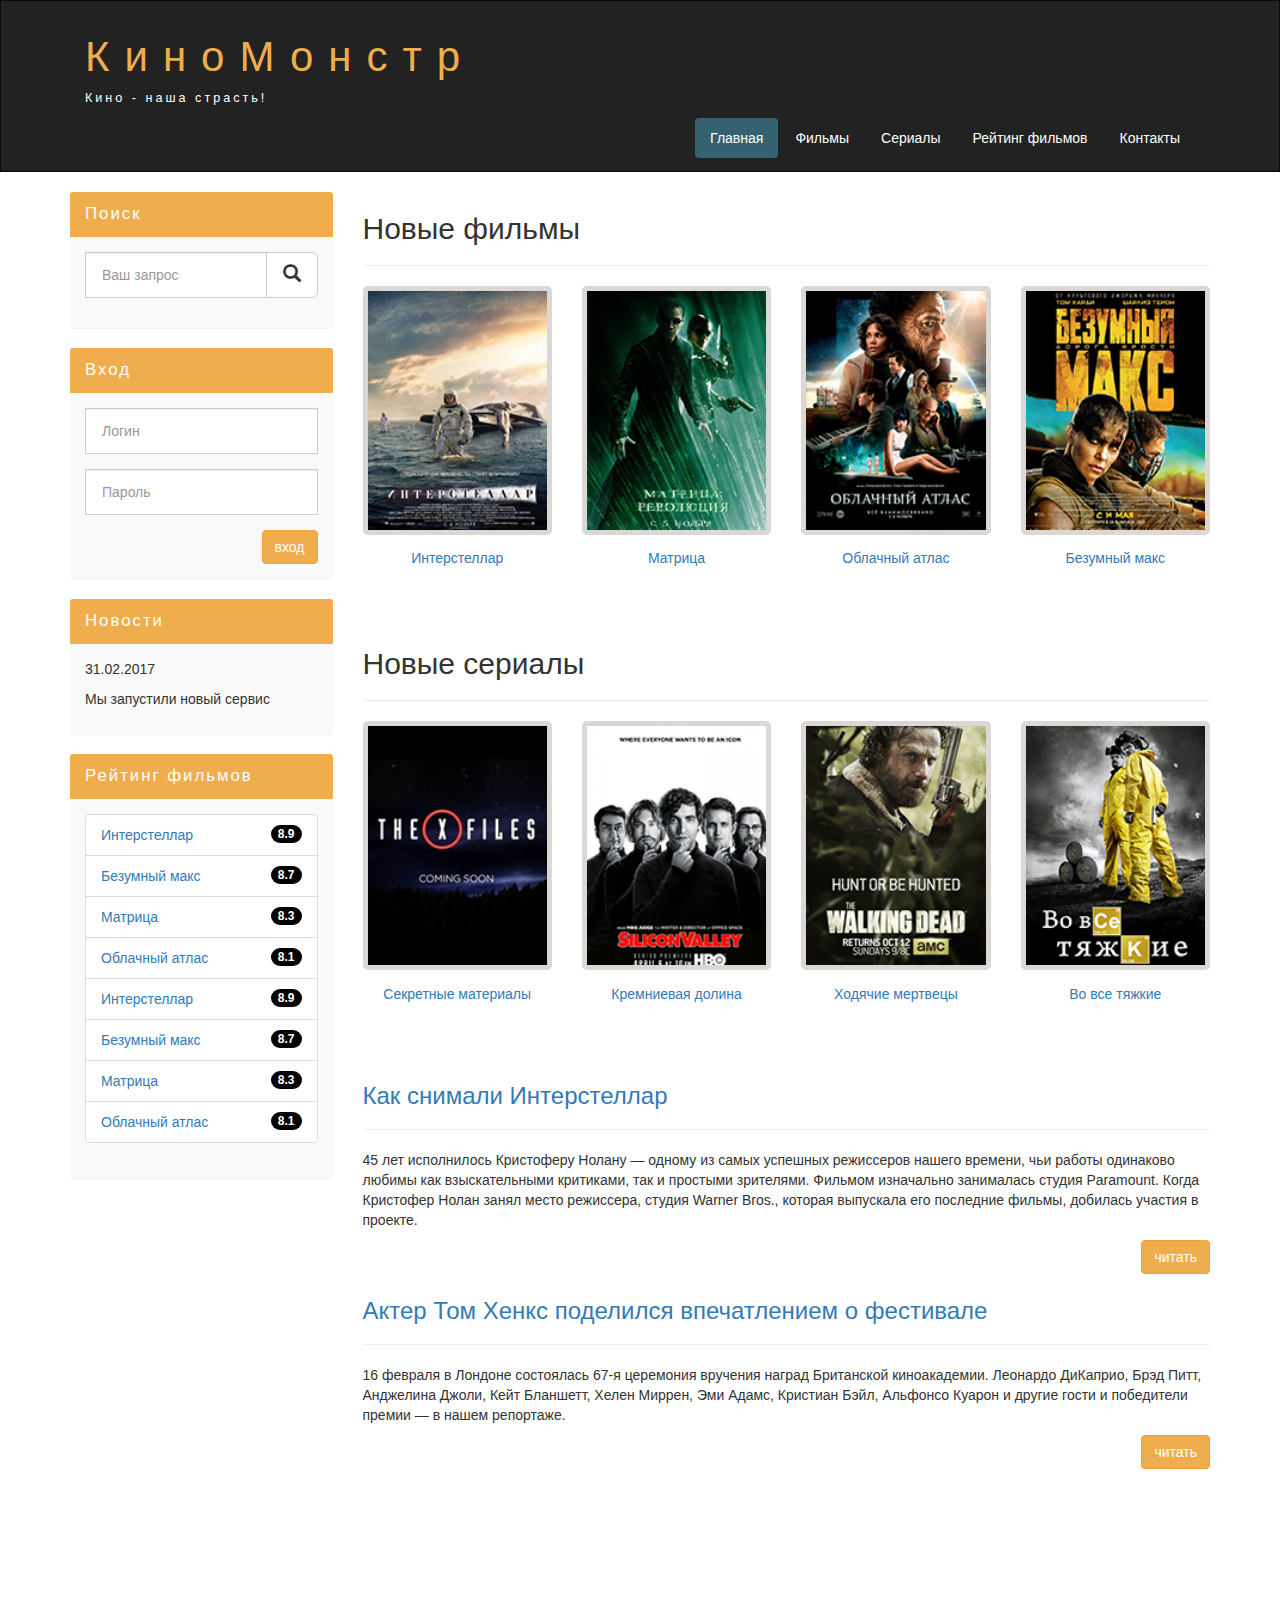
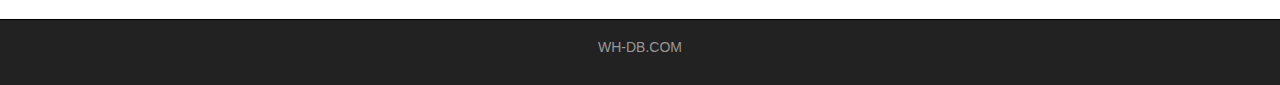
<file: index.html>
<!DOCTYPE html>
<html lang="ru">
  <head>
    <meta charset="utf-8">
    <meta http-equiv="X-UA-Compatible" content="IE=edge">
    <meta name="viewport" content="width=device-width, initial-scale=1">
    <!-- The above 3 meta tags *must* come first in the head; any other head content must come *after* these tags -->
    <title>Киномонстр Bootstrap</title>

    <!-- Bootstrap -->
    <link href="assets/css/bootstrap.min.css" rel="stylesheet">

    <!-- Main Style -->
    <link href="assets/css/style.css" rel="stylesheet">

    <!-- HTML5 shim and Respond.js for IE8 support of HTML5 elements and media queries -->
    <!-- WARNING: Respond.js doesn't work if you view the page via file:// -->
    <!--[if lt IE 9]>
      <script src="https://oss.maxcdn.com/html5shiv/3.7.2/html5shiv.min.js"></script>
      <script src="https://oss.maxcdn.com/respond/1.4.2/respond.min.js"></script>
    <![endif]-->
  </head>
  <body>
    

    <div class="container-fluid">
      <div class="row">
       
       <nav role="navigation" class="navbar navbar-inverse">
          <div class="container">

          <div class="navbar-header header">

            <div class="container">
              
              <div class="row">
                
                <div class="col-lg-12">
                  <h1><a href="index.html">КиноМонстр</a></h1> 
                  <p>Кино - наша страсть!</p>
                </div>

              </div>

            </div>

            
            <button type="button" data-target="#navbarCollapse" data-toggle="collapse" class="navbar-toggle">
              
              <span class="sr-only">Toggle navigation</span>
              <span class="icon-bar"></span>
              <span class="icon-bar"></span>
              <span class="icon-bar"></span>

            </button>
          

          </div>
            
            <div id="navbarCollapse" class="collapse navbar-collapse navbar-right">
              
              <ul class="nav nav-pills">
                <li class="active"> <a href="index.html">Главная</a> </li>
                <li> <a href="films.html">Фильмы</a> </li>
                <li> <a href="show.html">Сериалы</a> </li>
                <li> <a href="rating.html">Рейтинг фильмов</a> </li>
                <li> <a href="contact.html">Контакты</a> </li>

              </ul>


            </div>

          </div>
       </nav> 

      </div>
    </div>


    <div class="wrapper">
      
      <div class="container">
        
        <div class="row">
          
        <div class="col-lg-9 col-lg-push-3"> <!-- Меняем блоки местами col-lg-push-3 -->

          <form role="search" class="visible-xs">
            <div class="form-group">
              <div class="input-group">
                <input type="search" class="form-control input-lg" placeholder="Ваш запрос">
                <div class="input-group-btn">
                  <button class="btn btn-default btn-lg" type="submit"><i class="glyphicon glyphicon-search"></i></button>
                </div>
              </div>
            </div>
          </form> 
          
          <h2>Новые фильмы</h2>
          <hr>
          <div class="row">

            <div class="films_block col-lg-3 col-md-3 col-sm-3 col-xs-6">
              <a href="show.html"><img src="assets/img/inter.png" alt="интерстеллар"></a> 
              <div class="film_label"><a href="show.html">Интерстеллар</a></div>
            </div>

            <div class="films_block col-lg-3 col-md-3 col-sm-3 col-xs-6">
              <a href="matrix.html"><img src="assets/img/matrix.png" alt="матрица"></a>
              <div class="film_label"><a href="matrix.html">Матрица</a></div>
            </div>            

            <div class="films_block col-lg-3 col-md-3 col-sm-3 col-xs-6">
              <a href="cloud.html"><img src="assets/img/cloud.png" alt="облачный атлас"></a>
              <div class="film_label"><a href="cloud.html">Облачный атлас</a></div>
            </div>            

            <div class="films_block col-lg-3 col-md-3 col-sm-3 col-xs-6">
              <a href="#"><img src="assets/img/max.png" alt="безумный макс"></a>
              <div class="film_label"><a href="max.html">Безумный макс</a></div>
            </div>


          </div>

          <div class="margin-8"></div>

         <h2>Новые сериалы</h2>
         <hr>
          <div class="row">

            <div class="films_block col-lg-3 col-md-3 col-sm-3 col-xs-6">
              <a href="#"><img src="assets/img/xfiles.png" alt=""></a>
              <div class="film_label"><a href="xfiles.html">Секретные материалы</a></div>
            </div>

            <div class="films_block col-lg-3 col-md-3 col-sm-3 col-xs-6">
              <a href="silicon.html"><img src="assets/img/silicon.png" alt=""></a>
              <div class="film_label"><a href="silicon.html">Кремниевая долина</a></div>
            </div>

            <div class="films_block col-lg-3 col-md-3 col-sm-3 col-xs-6">
              <a href="dead.html"><img src="assets/img/dead.png" alt=""></a>
              <div class="film_label"><a href="dead.html">Ходячие мертвецы</a></div>
            </div>

            <div class="films_block col-lg-3 col-md-3 col-sm-3 col-xs-6">
              <a href="breakingbad/html"><img src="assets/img/breakingbad.png" alt=""></a>
              <div class="film_label"><a href="breakingbad.html">Во все тяжкие</a></div>
            </div>

          </div>

          <div class="margin-8"></div>

          <a href="#"><h3>Как снимали Интерстеллар</h3></a>
          <hr>
          <p>
            45 лет исполнилось Кристоферу Нолану — одному из самых успешных режиссеров нашего времени, чьи работы одинаково любимы как взыскательными критиками, так и простыми зрителями. Фильмом изначально занималась студия Paramount. Когда Кристофер Нолан занял место режиссера, студия Warner Bros., которая выпускала его последние фильмы, добилась участия в проекте.
          </p>
          <a href="#" class="btn btn-warning pull-right">читать</a>

          <div class="margin-8"></div>

          <a href="#"><h3>Актер Том Хенкс поделился впечатлением о фестивале</h3></a>
          <hr>
          <p>
            16 февраля в Лондоне состоялась 67-я церемония вручения наград Британской киноакадемии. Леонардо ДиКаприо, Брэд Питт, Анджелина Джоли, Кейт Бланшетт, Хелен Миррен, Эми Адамс, Кристиан Бэйл, Альфонсо Куарон и другие гости и победители премии — в нашем репортаже.
          </p>
          <a href="#" class="btn btn-warning pull-right">читать</a>

          <div class="margin-8 clear"></div>



        </div>


        <div class="col-lg-3 col-lg-pull-9"> <!-- Меняем блоки местами col-lg-pull-9 -->
          
          <div class="panel panel-info hidden-xs">
            <div class="panel-heading"><div class="sidebar-header">Поиск</div></div>
            <div class="panel-body">
              <form role="search">
                <div class="form-group">
                  <div class="input-group">
                    <input type="search" class="form-control input-lg" placeholder="Ваш запрос">
                    <div class="input-group-btn">
                      <button class="btn btn-default btn-lg" type="submit"><i class="glyphicon glyphicon-search"></i></button>
                    </div>
                  </div>
                </div>
              </form> 
            </div>
          </div>
    
          <div class="panel panel-info">
            <div class="panel-heading"><div class="sidebar-header">Вход</div></div>
            <div class="panel-body">

              <form role="form">
                <div class="form-group">
                  <input type="text"  class="form-control input-lg" placeholder="Логин">
                </div>
                <div class="form-group">
                  <input type="password" class="form-control input-lg" placeholder="Пароль">
                </div>

                <button type="submit" class="btn btn-warning pull-right">вход</button>

              </form>

            </div>
          </div>  


          <div class="panel panel-info">
            <div class="panel-heading"><div class="sidebar-header">Новости</div></div>
            <div class="panel-body">
              
              <p>31.02.2017</p>
              <p>Мы запустили новый сервис</p>
              
            </div>
          </div>


          <div class="panel panel-info">
            <div class="panel-heading"><div class="sidebar-header">Рейтинг фильмов</div></div>
            <div class="panel-body">
                
                <ul class="list-group">
                  
                  <li class="list-group-item list-group-warning">
                    <span class="badge">8.9</span>
                    <a href="show.html">Интерстеллар</a>
                  </li>

                  <li class="list-group-item list-group-warning">
                    <span class="badge">8.7</span>
                    <a href="max.html">Безумный макс</a>
                  </li>                  

                  <li class="list-group-item list-group-warning">
                    <span class="badge">8.3</span>
                    <a href="matrix.html">Матрица</a>
                  </li>                  

                  <li class="list-group-item list-group-warning">
                    <span class="badge">8.1</span>
                    <a href="cloud.html">Облачный атлас</a>
                  </li>

                  <li class="list-group-item list-group-warning">
                    <span class="badge">8.9</span>
                    <a href="show.html">Интерстеллар</a>
                  </li>

                  <li class="list-group-item list-group-warning">
                    <span class="badge">8.7</span>
                    <a href="max.html">Безумный макс</a>
                  </li>                  

                  <li class="list-group-item list-group-warning">
                    <span class="badge">8.3</span>
                    <a href="matrix.html">Матрица</a>
                  </li>                  

                  <li class="list-group-item list-group-warning">
                    <span class="badge">8.1</span>
                    <a href="cloud.html">Облачный атлас</a>
                  </li>

                </ul>

            </div>
          </div>  
          


        </div>      


        </div>

      </div>

      <div class="clear"></div>

    </div>


    <footer>
      
      <div class="container">
        <p class="text-center"> <a href="http://ru.wh-db.com">WH-DB.COM</a> </p>
      </div>

    </footer>




    <!-- jQuery (necessary for Bootstrap's JavaScript plugins) -->
    <script src="https://ajax.googleapis.com/ajax/libs/jquery/1.11.3/jquery.min.js"></script>
    <!-- Include all compiled plugins (below), or include individual files as needed -->
    <script src="assets/js/bootstrap.min.js"></script>
  </body>
</html>
</file>
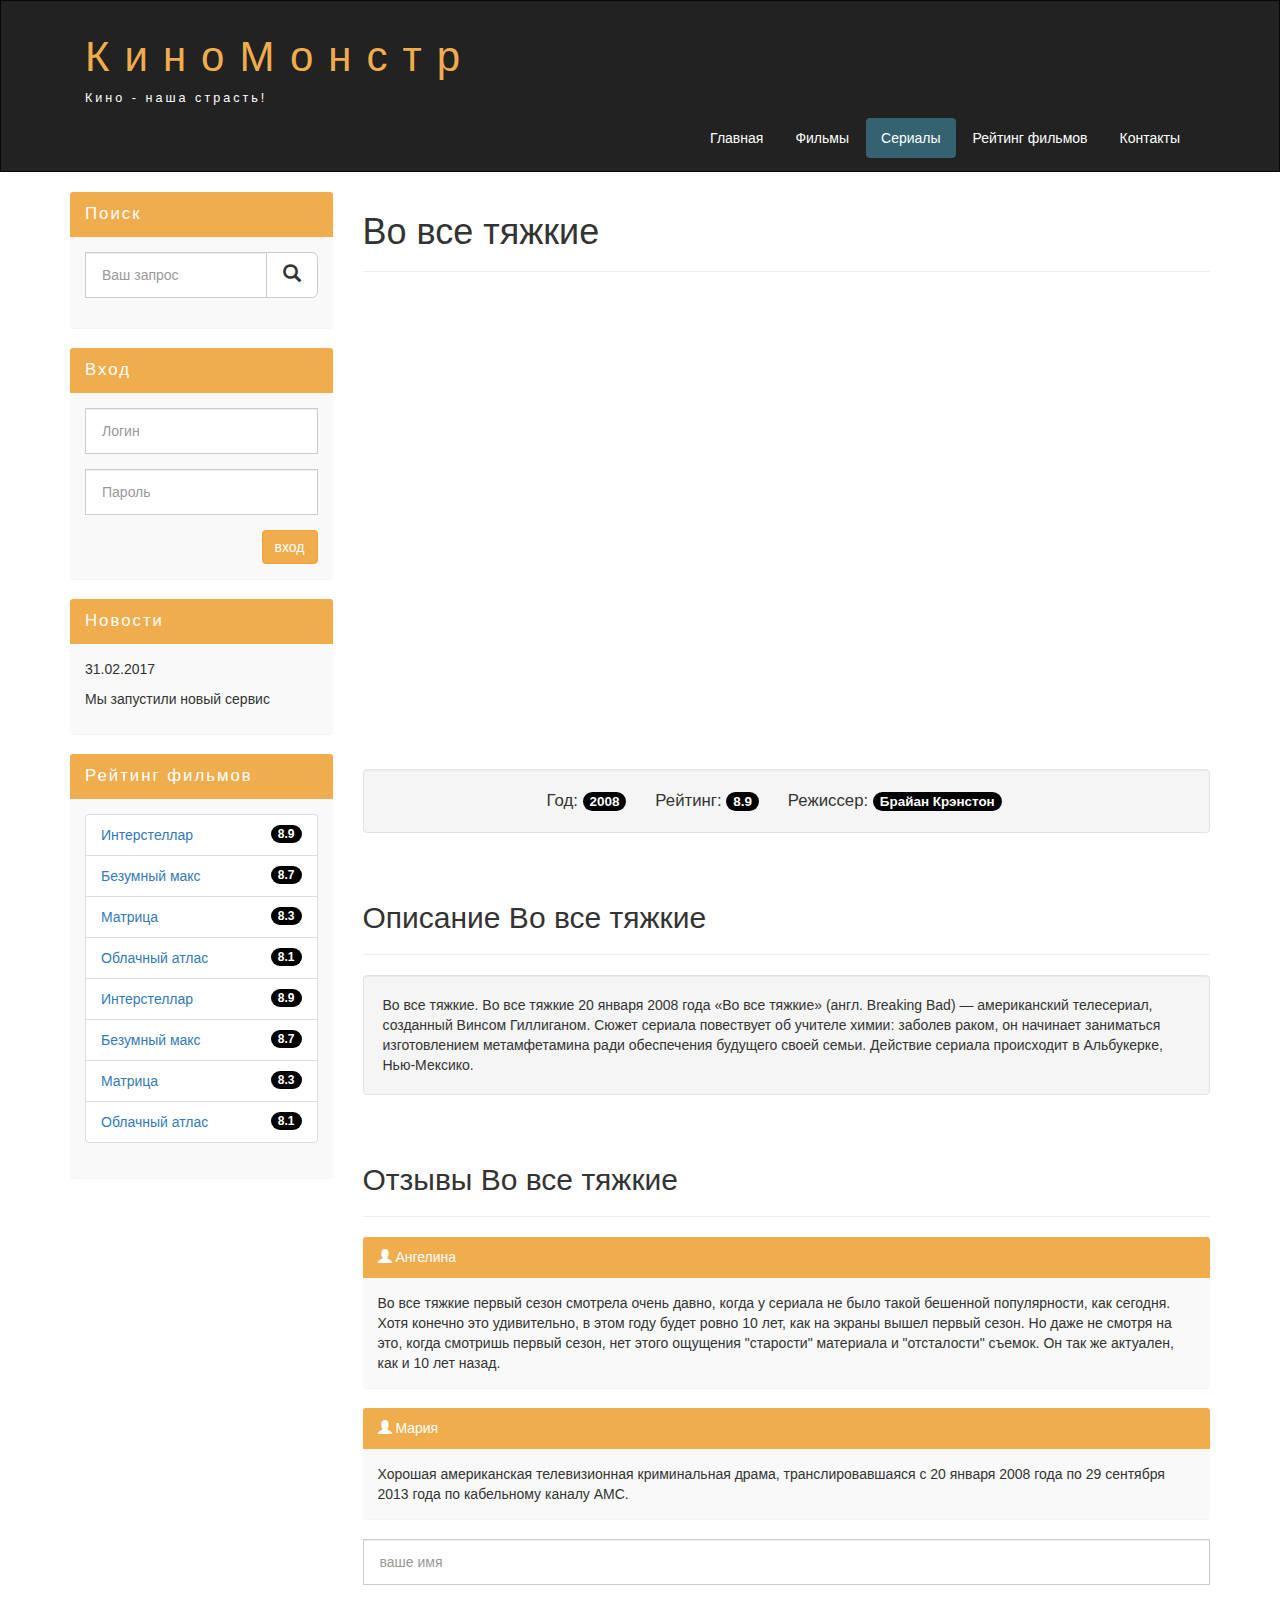
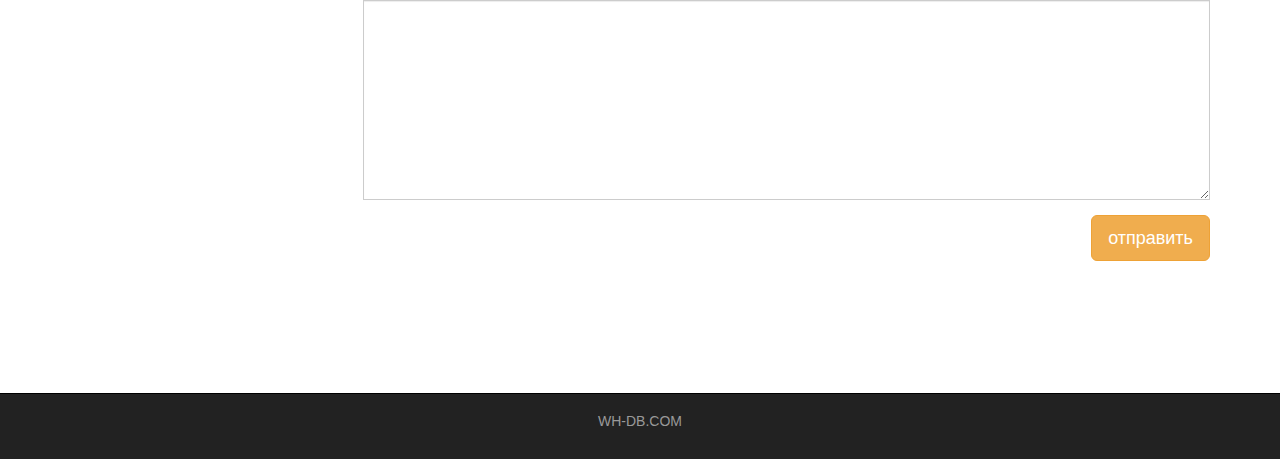
<file: breakingbad.html>
<!DOCTYPE html>
<html lang="ru">
  <head>
    <meta charset="utf-8">
    <meta http-equiv="X-UA-Compatible" content="IE=edge">
    <meta name="viewport" content="width=device-width, initial-scale=1">
    <!-- The above 3 meta tags *must* come first in the head; any other head content must come *after* these tags -->
    <title>Фильмы</title>

    <!-- Bootstrap -->
    <link href="assets/css/bootstrap.min.css" rel="stylesheet">

    <!-- Main Style -->
    <link href="assets/css/style.css" rel="stylesheet">

    <!-- HTML5 shim and Respond.js for IE8 support of HTML5 elements and media queries -->
    <!-- WARNING: Respond.js doesn't work if you view the page via file:// -->
    <!--[if lt IE 9]>
      <script src="https://oss.maxcdn.com/html5shiv/3.7.2/html5shiv.min.js"></script>
      <script src="https://oss.maxcdn.com/respond/1.4.2/respond.min.js"></script>
    <![endif]-->
  </head>
  <body>
    

    <div class="container-fluid">
      <div class="row">
       
       <nav role="navigation" class="navbar navbar-inverse">
          <div class="container">

          <div class="navbar-header header">

            <div class="container">
              
              <div class="row">
                
                <div class="col-lg-12">
                  <h1><a href="index.html">КиноМонстр</a></h1> 
                  <p>Кино - наша страсть!</p>
                </div>

              </div>

            </div>

            
            <button type="button" data-target="#navbarCollapse" data-toggle="collapse" class="navbar-toggle">
              
              <span class="sr-only">Toggle navigation</span>
              <span class="icon-bar"></span>
              <span class="icon-bar"></span>
              <span class="icon-bar"></span>

            </button>
          

          </div>
            
            <div id="navbarCollapse" class="collapse navbar-collapse navbar-right">
              
              <ul class="nav nav-pills">
                <li>  <a href="index.html">Главная</a> </li>
                <li> <a href="films.html">Фильмы</a> </li>
                <li class="active"> <a href="show.html">Сериалы</a> </li>
                <li> <a href="rating.html">Рейтинг фильмов</a> </li>
                <li> <a href="contact.html">Контакты</a> </li>

              </ul>


            </div>

          </div>
       </nav> 

      </div>
    </div>


    <div class="wrapper">
      
      <div class="container">
        
        <div class="row">
          
        <div class="col-lg-9 col-lg-push-3"> <!-- Меняем блоки местами col-lg-push-3 -->

          <form role="search" class="visible-xs">
            <div class="form-group">
              <div class="input-group">
                <input type="search" class="form-control input-lg" placeholder="Ваш запрос">
                <div class="input-group-btn">
                  <button class="btn btn-default btn-lg" type="submit"><i class="glyphicon glyphicon-search"></i></button>
                </div>
              </div>
            </div>
          </form> 
          
          <h1>Во все тяжкие</h1>
          <hr>

          <div class="embed-responsive embed-responsive-16by9">
            <iframe class="embed-responsive-item" src="https://www.youtube.com/embed/L5l3vv9n7EU" frameborder="0" allowfullscreen></iframe>
          </div>
          <div class="well info-block text-center">
            Год: <span class="badge">2008</span>
            Рейтинг: <span class="badge">8.9</span>
            Режиссер: <span class="badge">Брайан Крэнстон</span>
          </div>

          <div class="margin-8"></div>

          <h2>Описание Во все тяжкие</h2>
          <hr>
          
          <div class="well">
            Во все тяжкие. Во все тяжкие 20 января 2008 года «Во все тяжкие» (англ. Breaking Bad) — американский телесериал, созданный Винсом Гиллиганом. Сюжет сериала повествует об учителе химии: заболев раком, он начинает заниматься изготовлением метамфетамина ради обеспечения будущего своей семьи. Действие сериала происходит в Альбукерке, Нью-Мексико.
          </div>

          <div class="margin-8"></div>

          <h2>Отзывы Во все тяжкие</h2>
          <hr>

          <div class="panel panel-info">
            <div class="panel-heading"><i class="glyphicon glyphicon-user"></i> <span>Ангелина</span> </div>
            <div class="panel-body">
              Во все тяжкие первый сезон смотрела очень давно, когда у сериала не было такой бешенной популярности, как сегодня. Хотя конечно это удивительно, в этом году будет ровно 10 лет, как на экраны вышел первый сезон. Но даже не смотря на это, когда смотришь первый сезон, нет этого ощущения "старости" материала и "отсталости" съемок. Он так же актуален, как и 10 лет назад.
            </div>
          </div>

          <div class="panel panel-info">
            <div class="panel-heading"><i class="glyphicon glyphicon-user"></i> <span>Мария</span> </div>
            <div class="panel-body">
              Хорошая американская телевизионная криминальная драма, транслировавшаяся с 20 января 2008 года по 29 сентября 2013 года по кабельному каналу AMC.
            </div>
          </div>

          <form>
            <div class="form-group">
              <input type="text" placeholder="ваше имя" class="form-control input-lg">
            </div>
            <div class="form-group">
              <textarea class="form-control"></textarea>
            </div>
            <button class="btn btn-lg btn-warning pull-right">отправить</button>
          </form>

          <div class="margin-8 clear"></div>


        </div>


        <div class="col-lg-3 col-lg-pull-9"> <!-- Меняем блоки местами col-lg-pull-9 -->
          
          <div class="panel panel-info hidden-xs">
            <div class="panel-heading"><div class="sidebar-header">Поиск</div></div>
            <div class="panel-body">
              <form role="search">
                <div class="form-group">
                  <div class="input-group">
                    <input type="search" class="form-control input-lg" placeholder="Ваш запрос">
                    <div class="input-group-btn">
                      <button class="btn btn-default btn-lg" type="submit"><i class="glyphicon glyphicon-search"></i></button>
                    </div>
                  </div>
                </div>
              </form> 
            </div>
          </div>
    
          <div class="panel panel-info">
            <div class="panel-heading"><div class="sidebar-header">Вход</div></div>
            <div class="panel-body">

              <form role="form">
                <div class="form-group">
                  <input type="text"  class="form-control input-lg" placeholder="Логин">
                </div>
                <div class="form-group">
                  <input type="password" class="form-control input-lg" placeholder="Пароль">
                </div>

                <button type="submit" class="btn btn-warning pull-right">вход</button>

              </form>

            </div>
          </div>  


          <div class="panel panel-info">
            <div class="panel-heading"><div class="sidebar-header">Новости</div></div>
            <div class="panel-body">
              
              <p>31.02.2017</p>
              <p>Мы запустили новый сервис</p>
              
            </div>
          </div>


          <div class="panel panel-info">
            <div class="panel-heading"><div class="sidebar-header">Рейтинг фильмов</div></div>
            <div class="panel-body">
                
                <ul class="list-group">
                  
                  <li class="list-group-item list-group-warning">
                    <span class="badge">8.9</span>
                    <a href="show.html">Интерстеллар</a>
                  </li>

                  <li class="list-group-item list-group-warning">
                    <span class="badge">8.7</span>
                    <a href="max.html">Безумный макс</a>
                  </li>                  

                  <li class="list-group-item list-group-warning">
                    <span class="badge">8.3</span>
                    <a href="matrix.html">Матрица</a>
                  </li>                  

                  <li class="list-group-item list-group-warning">
                    <span class="badge">8.1</span>
                    <a href="cloud.html">Облачный атлас</a>
                  </li>

                  <li class="list-group-item list-group-warning">
                    <span class="badge">8.9</span>
                    <a href="show.html">Интерстеллар</a>
                  </li>

                  <li class="list-group-item list-group-warning">
                    <span class="badge">8.7</span>
                    <a href="max.html">Безумный макс</a>
                  </li>                  

                  <li class="list-group-item list-group-warning">
                    <span class="badge">8.3</span>
                    <a href="matrix.html">Матрица</a>
                  </li>                  

                  <li class="list-group-item list-group-warning">
                    <span class="badge">8.1</span>
                    <a href="cloud.html">Облачный атлас</a>
                  </li>

                </ul>

            </div>
          </div>           

        </div>      
        </div>

      </div>

      <div class="clear"></div>

    </div>


    <footer>
      
      <div class="container">
        <p class="text-center"> <a href="http://ru.wh-db.com">WH-DB.COM</a> </p>
      </div>

    </footer>




    <!-- jQuery (necessary for Bootstrap's JavaScript plugins) -->
    <script src="https://ajax.googleapis.com/ajax/libs/jquery/1.11.3/jquery.min.js"></script>
    <!-- Include all compiled plugins (below), or include individual files as needed -->
    <script src="assets/js/bootstrap.min.js"></script>
  </body>
</html>
</file>
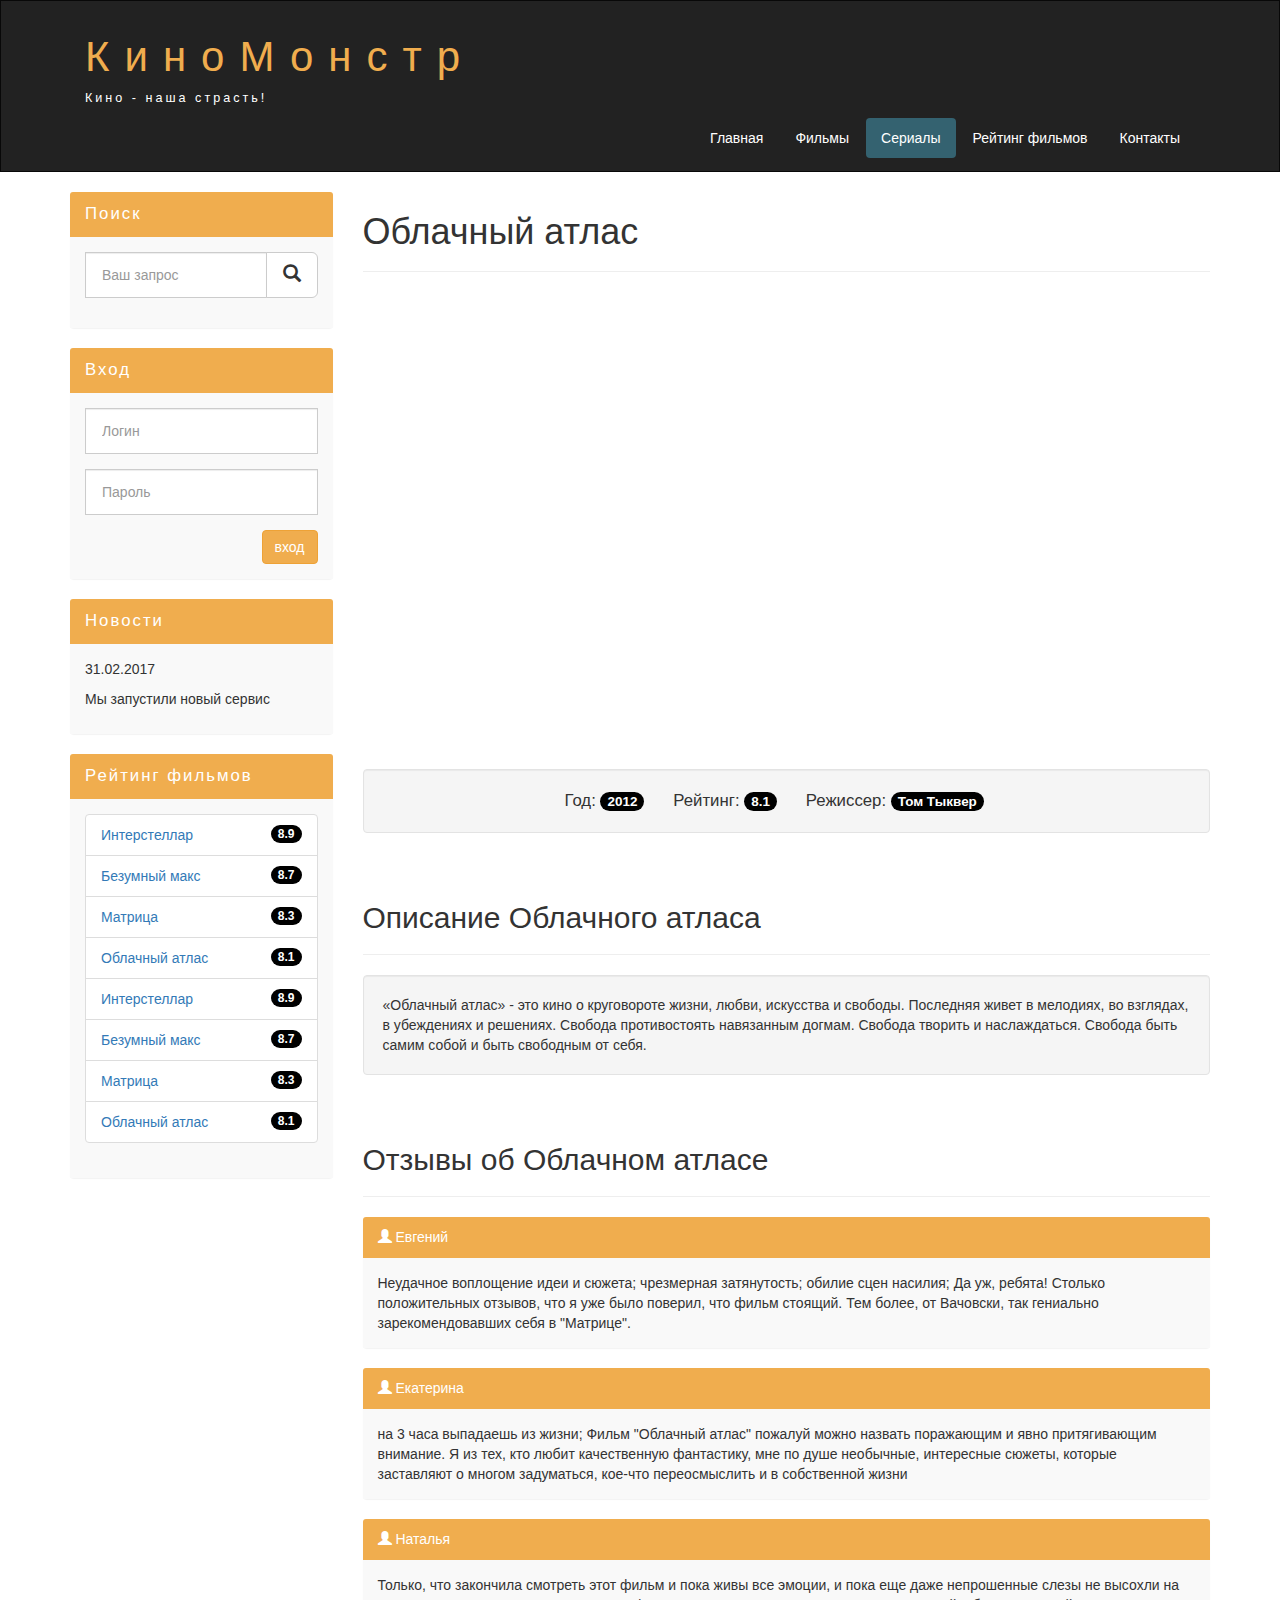
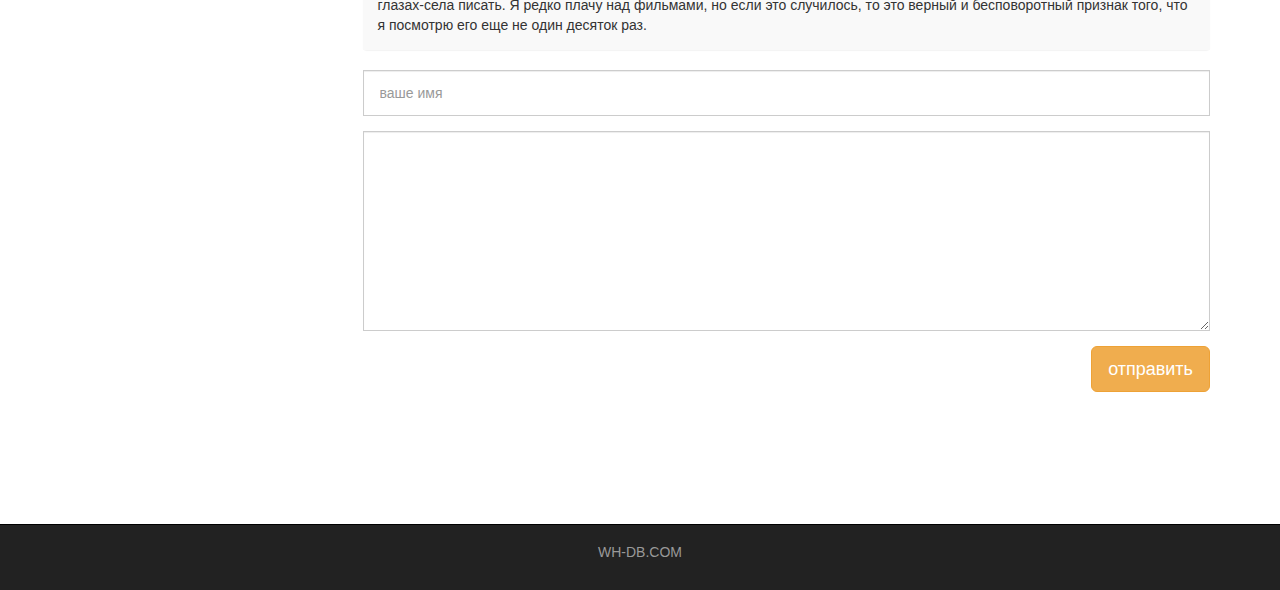
<file: cloud.html>
<!DOCTYPE html>
<html lang="ru">
  <head>
    <meta charset="utf-8">
    <meta http-equiv="X-UA-Compatible" content="IE=edge">
    <meta name="viewport" content="width=device-width, initial-scale=1">
    <!-- The above 3 meta tags *must* come first in the head; any other head content must come *after* these tags -->
    <title>Фильмы</title>

    <!-- Bootstrap -->
    <link href="assets/css/bootstrap.min.css" rel="stylesheet">

    <!-- Main Style -->
    <link href="assets/css/style.css" rel="stylesheet">

    <!-- HTML5 shim and Respond.js for IE8 support of HTML5 elements and media queries -->
    <!-- WARNING: Respond.js doesn't work if you view the page via file:// -->
    <!--[if lt IE 9]>
      <script src="https://oss.maxcdn.com/html5shiv/3.7.2/html5shiv.min.js"></script>
      <script src="https://oss.maxcdn.com/respond/1.4.2/respond.min.js"></script>
    <![endif]-->
  </head>
  <body>
    

    <div class="container-fluid">
      <div class="row">
       
       <nav role="navigation" class="navbar navbar-inverse">
          <div class="container">

          <div class="navbar-header header">

            <div class="container">
              
              <div class="row">
                
                <div class="col-lg-12">
                  <h1><a href="index.html">КиноМонстр</a></h1> 
                  <p>Кино - наша страсть!</p>
                </div>

              </div>

            </div>

            
            <button type="button" data-target="#navbarCollapse" data-toggle="collapse" class="navbar-toggle">
              
              <span class="sr-only">Toggle navigation</span>
              <span class="icon-bar"></span>
              <span class="icon-bar"></span>
              <span class="icon-bar"></span>

            </button>
          

          </div>
            
            <div id="navbarCollapse" class="collapse navbar-collapse navbar-right">
              
              <ul class="nav nav-pills">
                <li>  <a href="index.html">Главная</a> </li>
                <li> <a href="films.html">Фильмы</a> </li>
                <li class="active"> <a href="show.html">Сериалы</a> </li>
                <li> <a href="rating.html">Рейтинг фильмов</a> </li>
                <li> <a href="contact.html">Контакты</a> </li>

              </ul>


            </div>

          </div>
       </nav> 

      </div>
    </div>


    <div class="wrapper">
      
      <div class="container">
        
        <div class="row">
          
        <div class="col-lg-9 col-lg-push-3"> <!-- Меняем блоки местами col-lg-push-3 -->

          <form role="search" class="visible-xs">
            <div class="form-group">
              <div class="input-group">
                <input type="search" class="form-control input-lg" placeholder="Ваш запрос">
                <div class="input-group-btn">
                  <button class="btn btn-default btn-lg" type="submit"><i class="glyphicon glyphicon-search"></i></button>
                </div>
              </div>
            </div>
          </form> 
          
          <h1>Облачный атлас</h1>
          <hr>

          <div class="embed-responsive embed-responsive-16by9">
            <iframe class="embed-responsive-item" src="https://www.youtube.com/embed/_rZou_PqFoo" frameborder="0" allowfullscreen></iframe>
          </div>
          <div class="well info-block text-center">
            Год: <span class="badge">2012</span>
            Рейтинг: <span class="badge">8.1</span>
            Режиссер: <span class="badge">Том Тыквер</span>
          </div>

          <div class="margin-8"></div>

          <h2>Описание Облачного атласа</h2>
          <hr>

          <div class="well">
            «Облачный атлас» - это кино о круговороте жизни, любви, искусства и свободы. Последняя живет в мелодиях, во взглядах, в убеждениях и решениях. Свобода противостоять навязанным догмам. Свобода творить и наслаждаться. Свобода быть самим собой и быть свободным от себя.
          </div>

          <div class="margin-8"></div>

          <h2>Отзывы об Облачном атласе</h2>
          <hr>

          <div class="panel panel-info">
            <div class="panel-heading"><i class="glyphicon glyphicon-user"></i> <span>Евгений</span> </div>
            <div class="panel-body">
              Неудачное воплощение идеи и сюжета; чрезмерная затянутость; обилие сцен насилия;
              Да уж, ребята! Столько положительных отзывов, что я уже было поверил, что фильм стоящий. Тем более, от Вачовски, так гениально зарекомендовавших себя в "Матрице".
            </div>
          </div>

          <div class="panel panel-info">
            <div class="panel-heading"><i class="glyphicon glyphicon-user"></i> <span>Екатерина</span> </div>
            <div class="panel-body">
              на 3 часа выпадаешь из жизни;
              Фильм "Облачный атлас" пожалуй можно назвать поражающим и явно притягивающим внимание. Я из тех, кто любит качественную фантастику, мне по душе необычные, интересные сюжеты, которые заставляют о многом задуматься, кое-что переосмыслить и в собственной жизни
            </div>
          </div>

          <div class="panel panel-info">
            <div class="panel-heading"><i class="glyphicon glyphicon-user"></i> <span>Наталья</span> </div>
            <div class="panel-body">
              Только, что закончила смотреть этот фильм и пока живы все эмоции, и пока еще даже непрошенные слезы не высохли на глазах-села писать. Я редко плачу над фильмами, но если это случилось, то это верный и бесповоротный признак того, что я посмотрю его еще не один десяток раз.
            </div>
          </div>

          <form>
            <div class="form-group">
              <input type="text" placeholder="ваше имя" class="form-control input-lg">
            </div>
            <div class="form-group">
              <textarea class="form-control"></textarea>
            </div>
            <button class="btn btn-lg btn-warning pull-right">отправить</button>
          </form>

          <div class="margin-8 clear"></div>


        </div>


        <div class="col-lg-3 col-lg-pull-9"> <!-- Меняем блоки местами col-lg-pull-9 -->
          
          <div class="panel panel-info hidden-xs">
            <div class="panel-heading"><div class="sidebar-header">Поиск</div></div>
            <div class="panel-body">
              <form role="search">
                <div class="form-group">
                  <div class="input-group">
                    <input type="search" class="form-control input-lg" placeholder="Ваш запрос">
                    <div class="input-group-btn">
                      <button class="btn btn-default btn-lg" type="submit"><i class="glyphicon glyphicon-search"></i></button>
                    </div>
                  </div>
                </div>
              </form> 
            </div>
          </div>
    
          <div class="panel panel-info">
            <div class="panel-heading"><div class="sidebar-header">Вход</div></div>
            <div class="panel-body">

              <form role="form">
                <div class="form-group">
                  <input type="text"  class="form-control input-lg" placeholder="Логин">
                </div>
                <div class="form-group">
                  <input type="password" class="form-control input-lg" placeholder="Пароль">
                </div>

                <button type="submit" class="btn btn-warning pull-right">вход</button>

              </form>

            </div>
          </div>  


          <div class="panel panel-info">
            <div class="panel-heading"><div class="sidebar-header">Новости</div></div>
            <div class="panel-body">
              
              <p>31.02.2017</p>
              <p>Мы запустили новый сервис</p>
              
            </div>
          </div>


          <div class="panel panel-info">
            <div class="panel-heading"><div class="sidebar-header">Рейтинг фильмов</div></div>
            <div class="panel-body">
                
                <ul class="list-group">
                  
                  <li class="list-group-item list-group-warning">
                    <span class="badge">8.9</span>
                    <a href="show.html">Интерстеллар</a>
                  </li>

                  <li class="list-group-item list-group-warning">
                    <span class="badge">8.7</span>
                    <a href="max.html">Безумный макс</a>
                  </li>                  

                  <li class="list-group-item list-group-warning">
                    <span class="badge">8.3</span>
                    <a href="matrix.html">Матрица</a>
                  </li>                  

                  <li class="list-group-item list-group-warning">
                    <span class="badge">8.1</span>
                    <a href="cloud.html">Облачный атлас</a>
                  </li>

                  <li class="list-group-item list-group-warning">
                    <span class="badge">8.9</span>
                    <a href="show.html">Интерстеллар</a>
                  </li>

                  <li class="list-group-item list-group-warning">
                    <span class="badge">8.7</span>
                    <a href="max.html">Безумный макс</a>
                  </li>                  

                  <li class="list-group-item list-group-warning">
                    <span class="badge">8.3</span>
                    <a href="matrix.html">Матрица</a>
                  </li>                  

                  <li class="list-group-item list-group-warning">
                    <span class="badge">8.1</span>
                    <a href="cloud.html">Облачный атлас</a>
                  </li>

                </ul>

            </div>
          </div>           

        </div>      
        </div>

      </div>

      <div class="clear"></div>

    </div>


    <footer>
      
      <div class="container">
        <p class="text-center"> <a href="http://ru.wh-db.com">WH-DB.COM</a> </p>
      </div>

    </footer>




    <!-- jQuery (necessary for Bootstrap's JavaScript plugins) -->
    <script src="https://ajax.googleapis.com/ajax/libs/jquery/1.11.3/jquery.min.js"></script>
    <!-- Include all compiled plugins (below), or include individual files as needed -->
    <script src="assets/js/bootstrap.min.js"></script>
  </body>
</html>
</file>
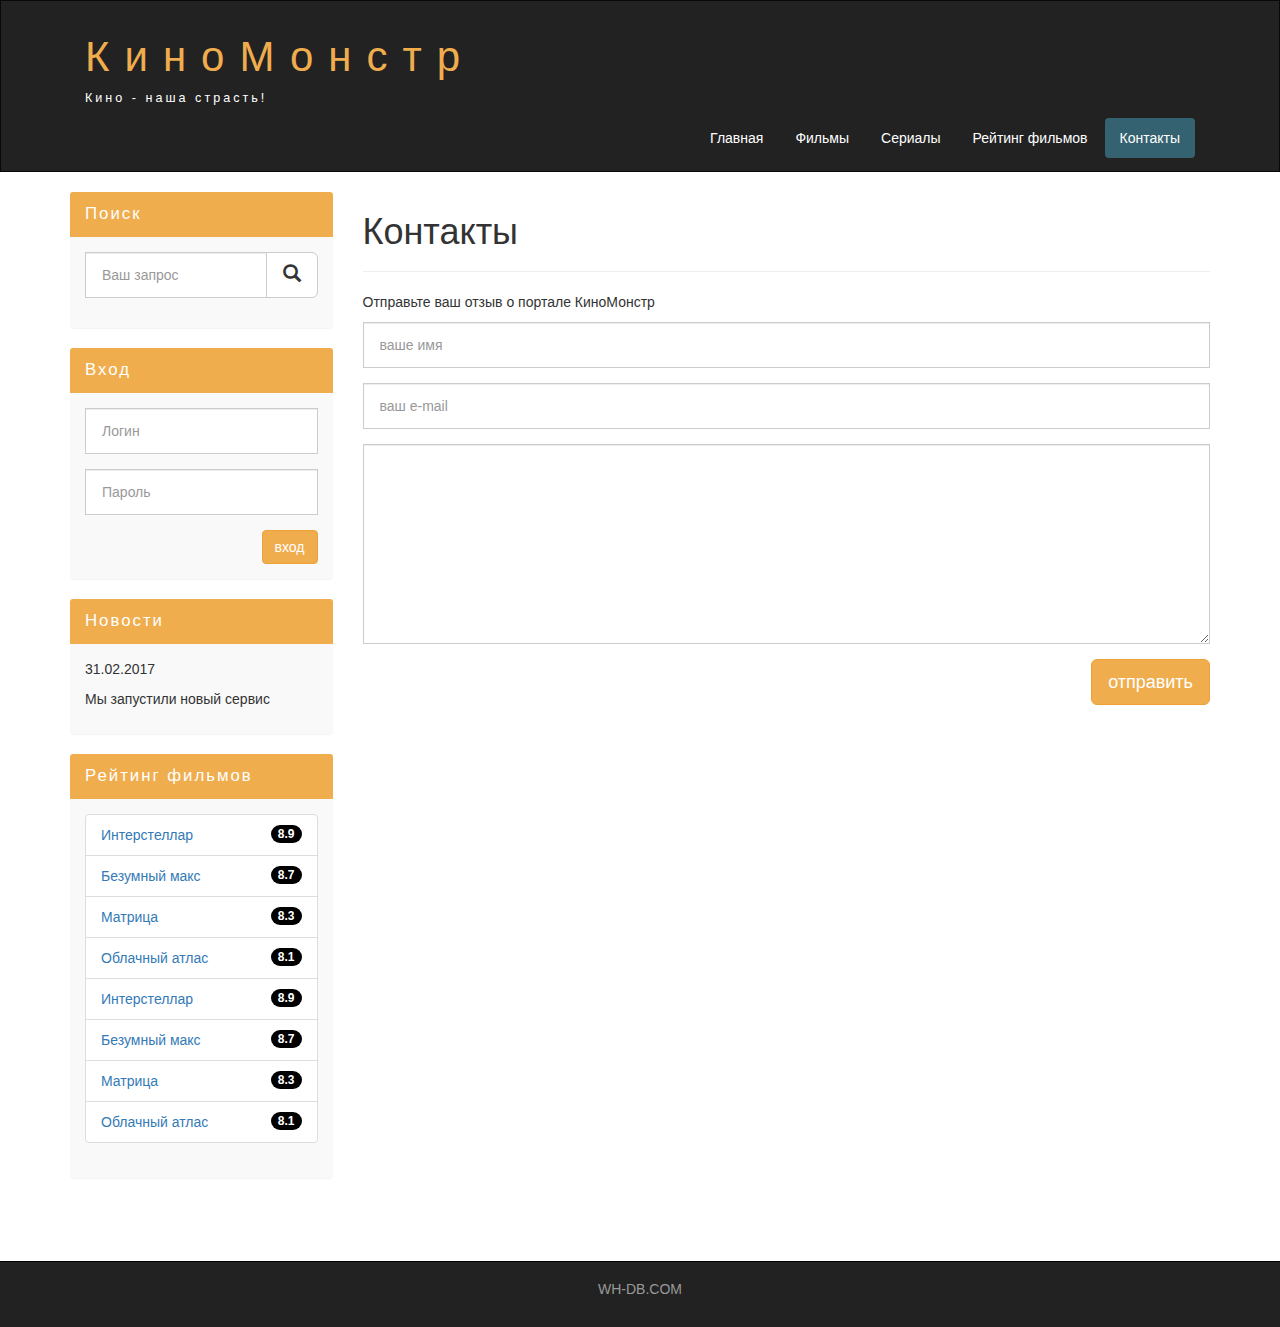
<file: contact.html>
<!DOCTYPE html>
<html lang="ru">
  <head>
    <meta charset="utf-8">
    <meta http-equiv="X-UA-Compatible" content="IE=edge">
    <meta name="viewport" content="width=device-width, initial-scale=1">
    <!-- The above 3 meta tags *must* come first in the head; any other head content must come *after* these tags -->
    <title>Контакты</title>

    <!-- Bootstrap -->
    <link href="assets/css/bootstrap.min.css" rel="stylesheet">

    <!-- Main Style -->
    <link href="assets/css/style.css" rel="stylesheet">

    <!-- HTML5 shim and Respond.js for IE8 support of HTML5 elements and media queries -->
    <!-- WARNING: Respond.js doesn't work if you view the page via file:// -->
    <!--[if lt IE 9]>
      <script src="https://oss.maxcdn.com/html5shiv/3.7.2/html5shiv.min.js"></script>
      <script src="https://oss.maxcdn.com/respond/1.4.2/respond.min.js"></script>
    <![endif]-->
  </head>
  <body>
    

    <div class="container-fluid">
      <div class="row">
       
       <nav role="navigation" class="navbar navbar-inverse">
          <div class="container">

          <div class="navbar-header header">

            <div class="container">
              
              <div class="row">
                
                <div class="col-lg-12">
                  <h1><a href="index.html">КиноМонстр</a></h1> 
                  <p>Кино - наша страсть!</p>
                </div>

              </div>

            </div>

            
            <button type="button" data-target="#navbarCollapse" data-toggle="collapse" class="navbar-toggle">
              
              <span class="sr-only">Toggle navigation</span>
              <span class="icon-bar"></span>
              <span class="icon-bar"></span>
              <span class="icon-bar"></span>

            </button>
          

          </div>
            
            <div id="navbarCollapse" class="collapse navbar-collapse navbar-right">
              
              <ul class="nav nav-pills">
                <li>  <a href="index.html">Главная</a> </li>
                <li> <a href="films.html">Фильмы</a> </li>
                <li> <a href="show.html">Сериалы</a> </li>
                <li> <a href="rating.html">Рейтинг фильмов</a> </li>
                <li class="active"> <a href="contac.html">Контакты</a> </li>

              </ul>


            </div>

          </div>
       </nav> 

      </div>
    </div>


    <div class="wrapper">
      
      <div class="container">
        
        <div class="row">
          
        <div class="col-lg-9 col-lg-push-3"> <!-- Меняем блоки местами col-lg-push-3 -->

          <form role="search" class="visible-xs">
            <div class="form-group">
              <div class="input-group">
                <input type="search" class="form-control input-lg" placeholder="Ваш запрос">
                <div class="input-group-btn">
                  <button class="btn btn-default btn-lg" type="submit"><i class="glyphicon glyphicon-search"></i></button>
                </div>
              </div>
            </div>
          </form> 
          
          <h1>Контакты</h1>
          <hr>

          <p>Отправьте ваш отзыв о портале КиноМонстр</p>


          
          <form>
            <div class="form-group">
              <input type="text" placeholder="ваше имя" class="form-control input-lg">
            </div>
            <div class="form-group">
              <input type="email" placeholder="ваш e-mail" class="form-control input-lg">
            </div>
            <div class="form-group">
              <textarea class="form-control"></textarea>
            </div>
            <button class="btn btn-lg btn-warning pull-right">отправить</button>
          </form>

          <div class="margin-8 clear"></div>


        </div>


        <div class="col-lg-3 col-lg-pull-9"> <!-- Меняем блоки местами col-lg-pull-9 -->
          
          <div class="panel panel-info hidden-xs">
            <div class="panel-heading"><div class="sidebar-header">Поиск</div></div>
            <div class="panel-body">
              <form role="search">
                <div class="form-group">
                  <div class="input-group">
                    <input type="search" class="form-control input-lg" placeholder="Ваш запрос">
                    <div class="input-group-btn">
                      <button class="btn btn-default btn-lg" type="submit"><i class="glyphicon glyphicon-search"></i></button>
                    </div>
                  </div>
                </div>
              </form> 
            </div>
          </div>
    
          <div class="panel panel-info">
            <div class="panel-heading"><div class="sidebar-header">Вход</div></div>
            <div class="panel-body">

              <form role="form">
                <div class="form-group">
                  <input type="text"  class="form-control input-lg" placeholder="Логин">
                </div>
                <div class="form-group">
                  <input type="password" class="form-control input-lg" placeholder="Пароль">
                </div>

                <button type="submit" class="btn btn-warning pull-right">вход</button>

              </form>

            </div>
          </div>  


          <div class="panel panel-info">
            <div class="panel-heading"><div class="sidebar-header">Новости</div></div>
            <div class="panel-body">
              
              <p>31.02.2017</p>
              <p>Мы запустили новый сервис</p>
              
            </div>
          </div>


          <div class="panel panel-info">
            <div class="panel-heading"><div class="sidebar-header">Рейтинг фильмов</div></div>
            <div class="panel-body">
                
                <ul class="list-group">
                  
                  <li class="list-group-item list-group-warning">
                    <span class="badge">8.9</span>
                    <a href="show.html">Интерстеллар</a>
                  </li>

                  <li class="list-group-item list-group-warning">
                    <span class="badge">8.7</span>
                    <a href="#">Безумный макс</a>
                  </li>                  

                  <li class="list-group-item list-group-warning">
                    <span class="badge">8.3</span>
                    <a href="#">Матрица</a>
                  </li>                  

                  <li class="list-group-item list-group-warning">
                    <span class="badge">8.1</span>
                    <a href="#">Облачный атлас</a>
                  </li>

                  <li class="list-group-item list-group-warning">
                    <span class="badge">8.9</span>
                    <a href="#">Интерстеллар</a>
                  </li>

                  <li class="list-group-item list-group-warning">
                    <span class="badge">8.7</span>
                    <a href="#">Безумный макс</a>
                  </li>                  

                  <li class="list-group-item list-group-warning">
                    <span class="badge">8.3</span>
                    <a href="#">Матрица</a>
                  </li>                  

                  <li class="list-group-item list-group-warning">
                    <span class="badge">8.1</span>
                    <a href="#">Облачный атлас</a>
                  </li>

                </ul>

            </div>
          </div>  
          


        </div>      


        </div>

      </div>

      <div class="clear"></div>

    </div>


    <footer>
      
      <div class="container">
        <p class="text-center"> <a href="http://ru.wh-db.com">WH-DB.COM</a> </p>
      </div>

    </footer>




    <!-- jQuery (necessary for Bootstrap's JavaScript plugins) -->
    <script src="https://ajax.googleapis.com/ajax/libs/jquery/1.11.3/jquery.min.js"></script>
    <!-- Include all compiled plugins (below), or include individual files as needed -->
    <script src="assets/js/bootstrap.min.js"></script>
  </body>
</html>
</file>
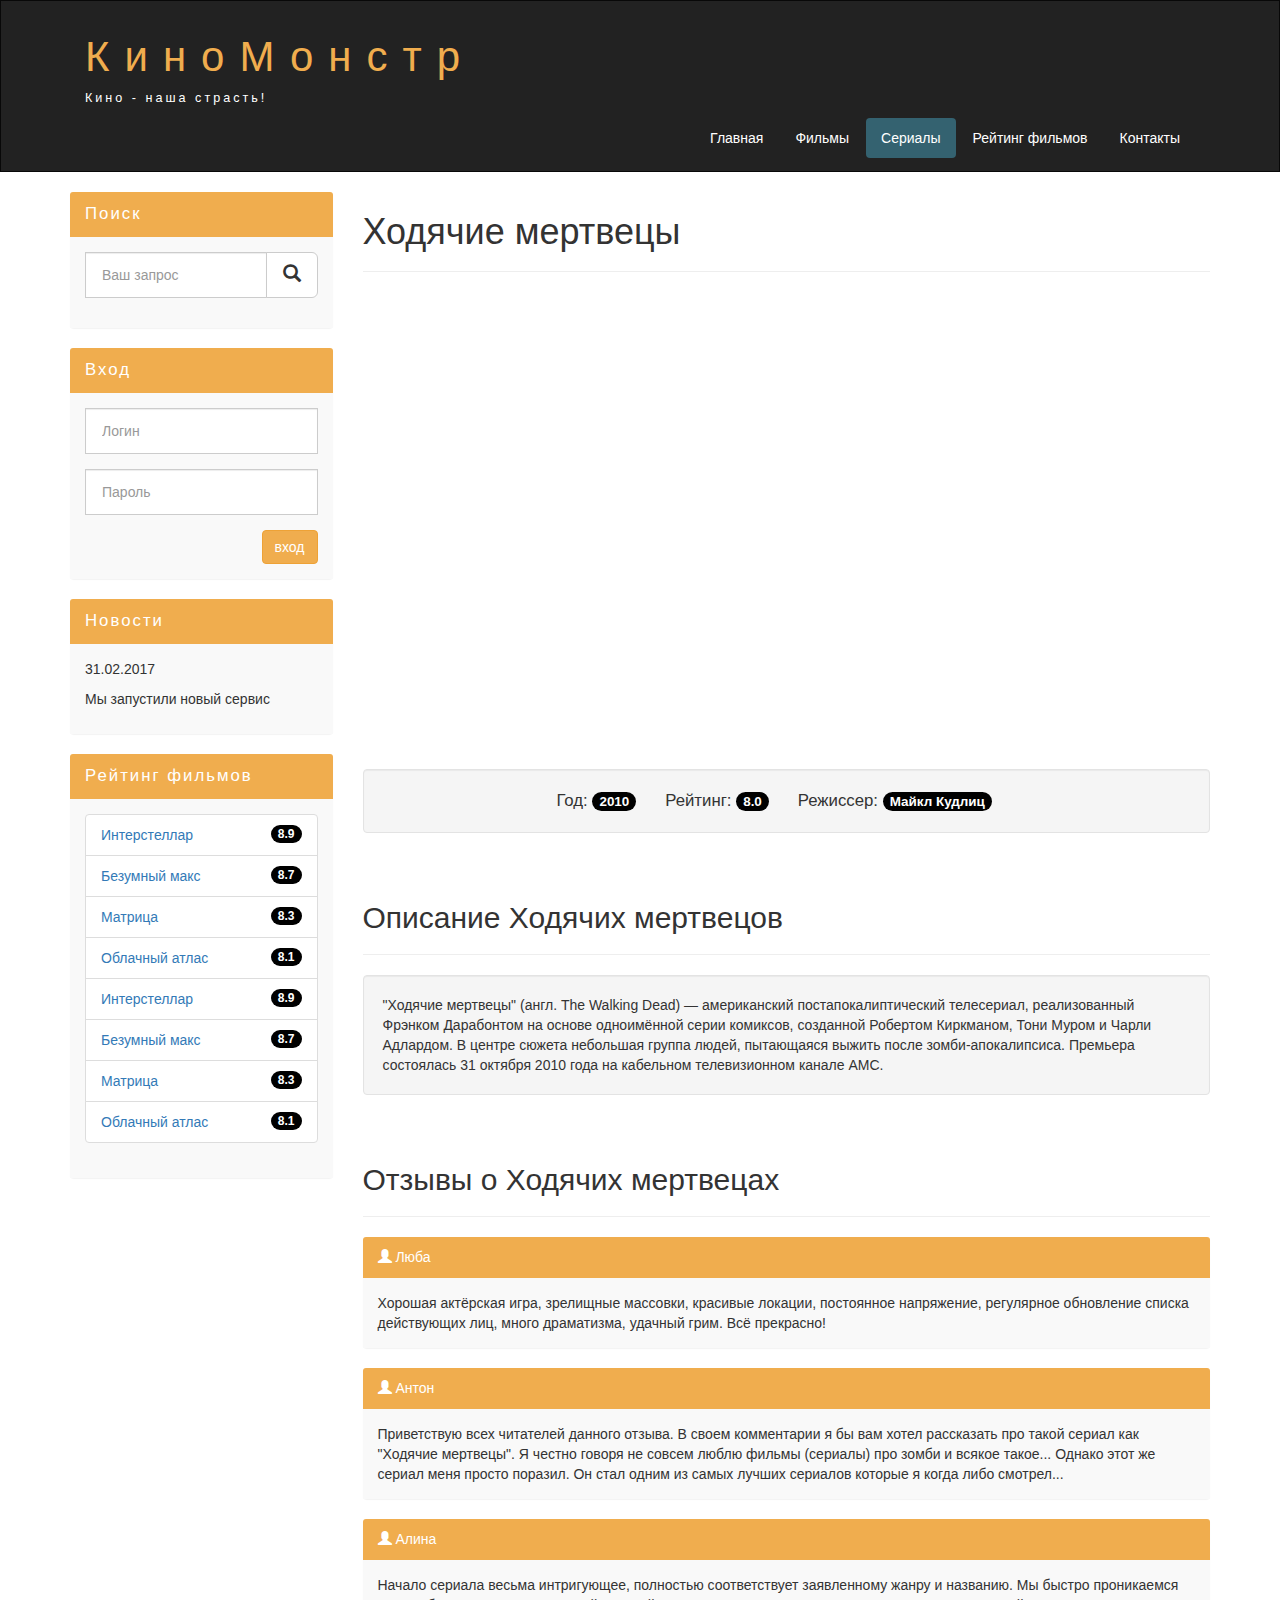
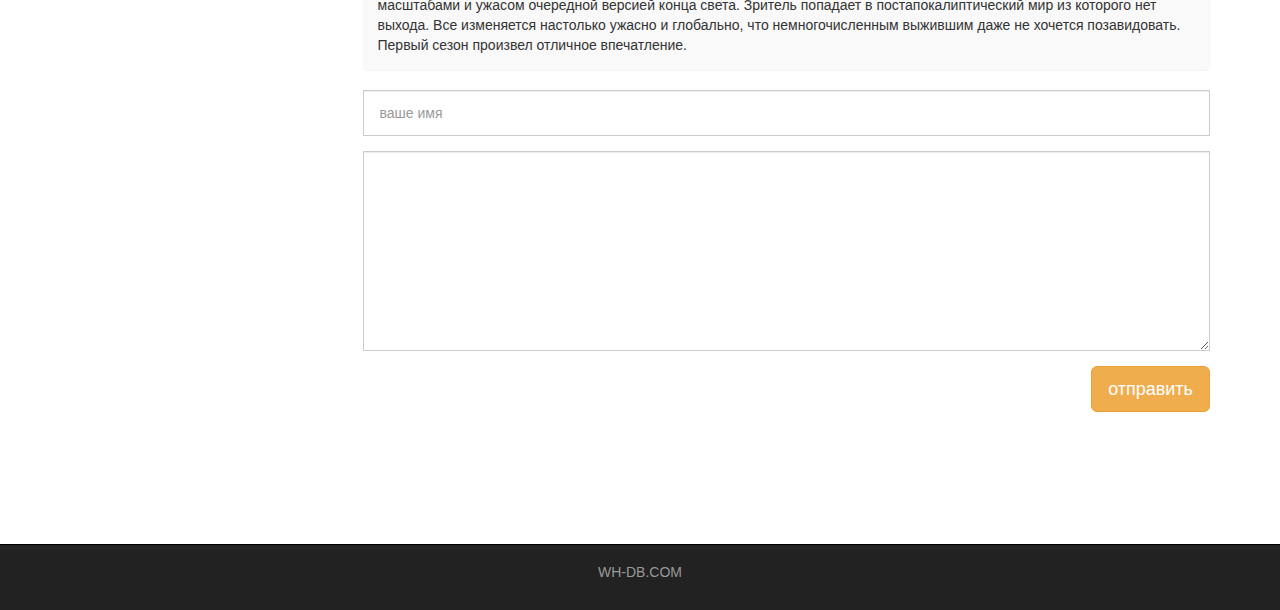
<file: dead.html>
<!DOCTYPE html>
<html lang="ru">
  <head>
    <meta charset="utf-8">
    <meta http-equiv="X-UA-Compatible" content="IE=edge">
    <meta name="viewport" content="width=device-width, initial-scale=1">
    <!-- The above 3 meta tags *must* come first in the head; any other head content must come *after* these tags -->
    <title>Фильмы</title>

    <!-- Bootstrap -->
    <link href="assets/css/bootstrap.min.css" rel="stylesheet">

    <!-- Main Style -->
    <link href="assets/css/style.css" rel="stylesheet">

    <!-- HTML5 shim and Respond.js for IE8 support of HTML5 elements and media queries -->
    <!-- WARNING: Respond.js doesn't work if you view the page via file:// -->
    <!--[if lt IE 9]>
      <script src="https://oss.maxcdn.com/html5shiv/3.7.2/html5shiv.min.js"></script>
      <script src="https://oss.maxcdn.com/respond/1.4.2/respond.min.js"></script>
    <![endif]-->
  </head>
  <body>
    

    <div class="container-fluid">
      <div class="row">
       
       <nav role="navigation" class="navbar navbar-inverse">
          <div class="container">

          <div class="navbar-header header">

            <div class="container">
              
              <div class="row">
                
                <div class="col-lg-12">
                  <h1><a href="index.html">КиноМонстр</a></h1> 
                  <p>Кино - наша страсть!</p>
                </div>

              </div>

            </div>

            
            <button type="button" data-target="#navbarCollapse" data-toggle="collapse" class="navbar-toggle">
              
              <span class="sr-only">Toggle navigation</span>
              <span class="icon-bar"></span>
              <span class="icon-bar"></span>
              <span class="icon-bar"></span>

            </button>
          

          </div>
            
            <div id="navbarCollapse" class="collapse navbar-collapse navbar-right">
              
              <ul class="nav nav-pills">
                <li>  <a href="index.html">Главная</a> </li>
                <li> <a href="films.html">Фильмы</a> </li>
                <li class="active"> <a href="show.html">Сериалы</a> </li>
                <li> <a href="rating.html">Рейтинг фильмов</a> </li>
                <li> <a href="contact.html">Контакты</a> </li>

              </ul>


            </div>

          </div>
       </nav> 

      </div>
    </div>


    <div class="wrapper">
      
      <div class="container">
        
        <div class="row">
          
        <div class="col-lg-9 col-lg-push-3"> <!-- Меняем блоки местами col-lg-push-3 -->

          <form role="search" class="visible-xs">
            <div class="form-group">
              <div class="input-group">
                <input type="search" class="form-control input-lg" placeholder="Ваш запрос">
                <div class="input-group-btn">
                  <button class="btn btn-default btn-lg" type="submit"><i class="glyphicon glyphicon-search"></i></button>
                </div>
              </div>
            </div>
          </form> 
          
          <h1>Ходячие мертвецы</h1>
          <hr>

          <div class="embed-responsive embed-responsive-16by9">
            <iframe class="embed-responsive-item" src="https://www.youtube.com/embed/zIjSaeBp974" frameborder="0"allowfullscreen></iframe>
          </div>
          <div class="well info-block text-center">
            Год: <span class="badge">2010</span>
            Рейтинг: <span class="badge">8.0</span>
            Режиссер: <span class="badge">Майкл Кудлиц</span>
          </div>

          <div class="margin-8"></div>

          <h2>Описание Ходячих мертвецов</h2>
          <hr>
          
          <div class="well">
            "Ходячие мертвецы" (англ. The Walking Dead) — американский постапокалиптический телесериал, реализованный Фрэнком Дарабонтом на основе одноимённой серии комиксов, созданной Робертом Киркманом, Тони Муром и Чарли Адлардом. В центре сюжета небольшая группа людей, пытающаяся выжить после зомби-апокалипсиса. Премьера состоялась 31 октября 2010 года на кабельном телевизионном канале AMC.
          </div>

          <div class="margin-8"></div>

          <h2>Отзывы о Ходячих мертвецах</h2>
          <hr>

          <div class="panel panel-info">
            <div class="panel-heading"><i class="glyphicon glyphicon-user"></i> <span>Люба</span> </div>
            <div class="panel-body">
              Хорошая актёрская игра, зрелищные массовки, красивые локации, постоянное напряжение, регулярное обновление списка действующих лиц, много драматизма, удачный грим. Всё прекрасно!
            </div>
          </div>

          <div class="panel panel-info">
            <div class="panel-heading"><i class="glyphicon glyphicon-user"></i> <span>Антон</span> </div>
            <div class="panel-body">
              Приветствую всех читателей данного отзыва. В своем комментарии я бы вам хотел рассказать про такой сериал как "Ходячие мертвецы". Я честно говоря не совсем люблю фильмы (сериалы) про зомби и всякое такое... Однако этот же сериал меня просто поразил. Он стал одним из самых лучших сериалов которые я когда либо смотрел...
            </div>
          </div>

          <div class="panel panel-info">
            <div class="panel-heading"><i class="glyphicon glyphicon-user"></i> <span>Алина</span> </div>
            <div class="panel-body">
              Начало сериала весьма интригующее, полностью соответствует заявленному жанру и названию. Мы быстро проникаемся масштабами и ужасом очередной версией конца света. Зритель попадает в постапокалиптический мир из которого нет выхода. Все изменяется настолько ужасно и глобально, что немногочисленным выжившим даже не хочется позавидовать. Первый сезон произвел отличное впечатление.
            </div>
          </div>

          <form>
            <div class="form-group">
              <input type="text" placeholder="ваше имя" class="form-control input-lg">
            </div>
            <div class="form-group">
              <textarea class="form-control"></textarea>
            </div>
            <button class="btn btn-lg btn-warning pull-right">отправить</button>
          </form>

          <div class="margin-8 clear"></div>


        </div>


        <div class="col-lg-3 col-lg-pull-9"> <!-- Меняем блоки местами col-lg-pull-9 -->
          
          <div class="panel panel-info hidden-xs">
            <div class="panel-heading"><div class="sidebar-header">Поиск</div></div>
            <div class="panel-body">
              <form role="search">
                <div class="form-group">
                  <div class="input-group">
                    <input type="search" class="form-control input-lg" placeholder="Ваш запрос">
                    <div class="input-group-btn">
                      <button class="btn btn-default btn-lg" type="submit"><i class="glyphicon glyphicon-search"></i></button>
                    </div>
                  </div>
                </div>
              </form> 
            </div>
          </div>
    
          <div class="panel panel-info">
            <div class="panel-heading"><div class="sidebar-header">Вход</div></div>
            <div class="panel-body">

              <form role="form">
                <div class="form-group">
                  <input type="text"  class="form-control input-lg" placeholder="Логин">
                </div>
                <div class="form-group">
                  <input type="password" class="form-control input-lg" placeholder="Пароль">
                </div>

                <button type="submit" class="btn btn-warning pull-right">вход</button>

              </form>

            </div>
          </div>  


          <div class="panel panel-info">
            <div class="panel-heading"><div class="sidebar-header">Новости</div></div>
            <div class="panel-body">
              
              <p>31.02.2017</p>
              <p>Мы запустили новый сервис</p>
              
            </div>
          </div>


          <div class="panel panel-info">
            <div class="panel-heading"><div class="sidebar-header">Рейтинг фильмов</div></div>
            <div class="panel-body">
                
                <ul class="list-group">
                  
                  <li class="list-group-item list-group-warning">
                    <span class="badge">8.9</span>
                    <a href="show.html">Интерстеллар</a>
                  </li>

                  <li class="list-group-item list-group-warning">
                    <span class="badge">8.7</span>
                    <a href="max.html">Безумный макс</a>
                  </li>                  

                  <li class="list-group-item list-group-warning">
                    <span class="badge">8.3</span>
                    <a href="matrix.html">Матрица</a>
                  </li>                  

                  <li class="list-group-item list-group-warning">
                    <span class="badge">8.1</span>
                    <a href="cloud.html">Облачный атлас</a>
                  </li>

                  <li class="list-group-item list-group-warning">
                    <span class="badge">8.9</span>
                    <a href="show.html">Интерстеллар</a>
                  </li>

                  <li class="list-group-item list-group-warning">
                    <span class="badge">8.7</span>
                    <a href="max.html">Безумный макс</a>
                  </li>                  

                  <li class="list-group-item list-group-warning">
                    <span class="badge">8.3</span>
                    <a href="matrix.html">Матрица</a>
                  </li>                  

                  <li class="list-group-item list-group-warning">
                    <span class="badge">8.1</span>
                    <a href="cloud.html">Облачный атлас</a>
                  </li>

                </ul>

            </div>
          </div>           

        </div>      
        </div>

      </div>

      <div class="clear"></div>

    </div>


    <footer>
      
      <div class="container">
        <p class="text-center"> <a href="http://ru.wh-db.com">WH-DB.COM</a> </p>
      </div>

    </footer>




    <!-- jQuery (necessary for Bootstrap's JavaScript plugins) -->
    <script src="https://ajax.googleapis.com/ajax/libs/jquery/1.11.3/jquery.min.js"></script>
    <!-- Include all compiled plugins (below), or include individual files as needed -->
    <script src="assets/js/bootstrap.min.js"></script>
  </body>
</html>
</file>
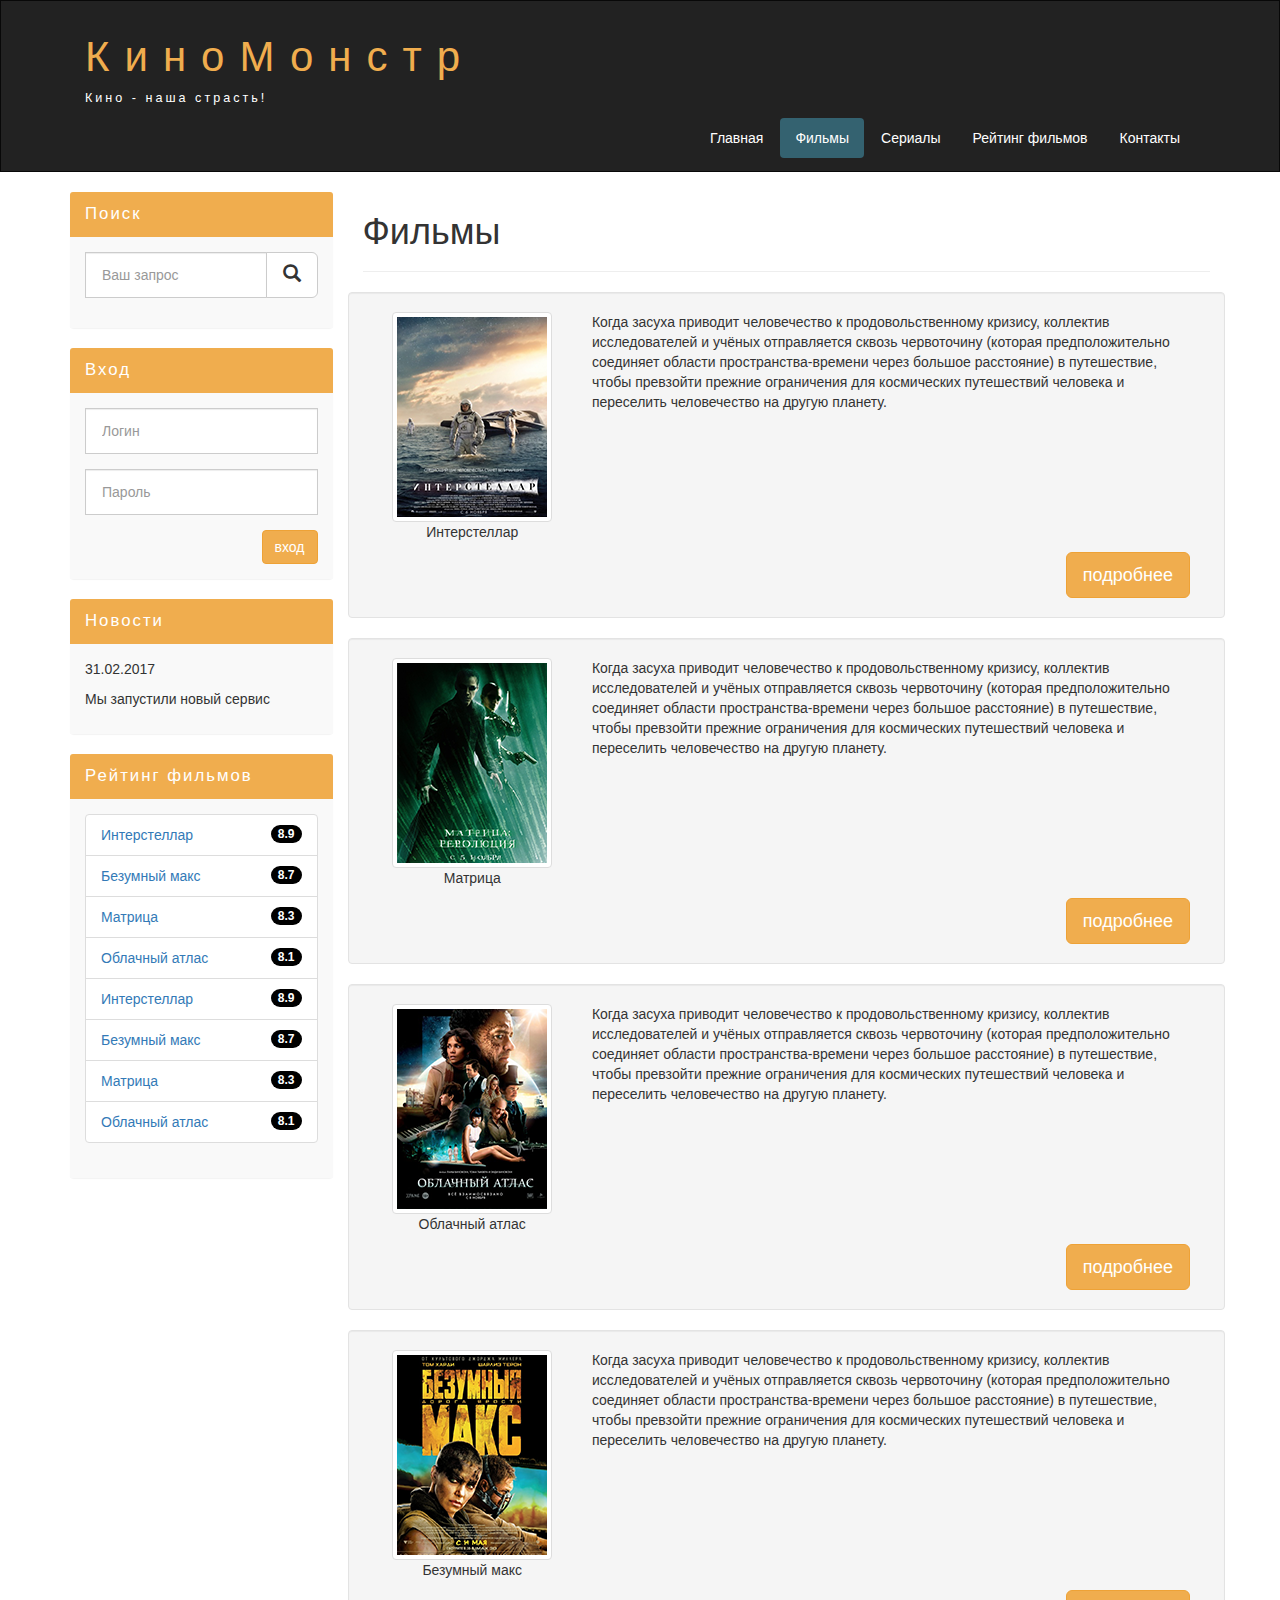
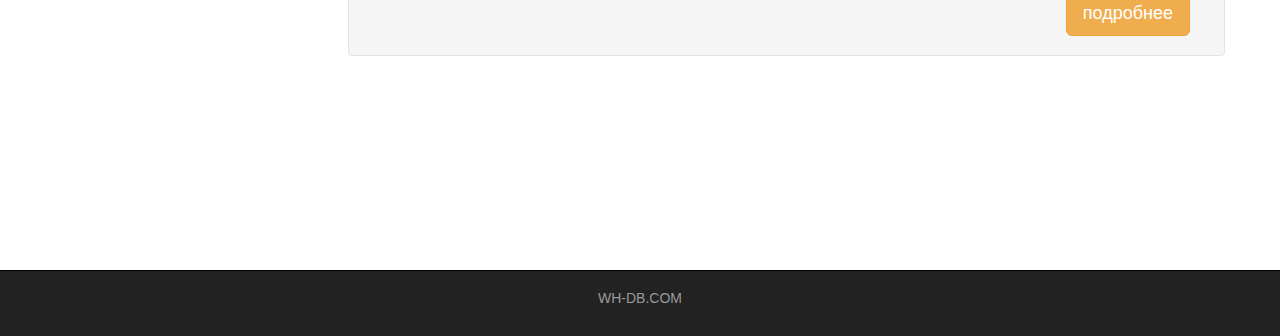
<file: films.html>
<!DOCTYPE html>
<html lang="ru">
  <head>
    <meta charset="utf-8">
    <meta http-equiv="X-UA-Compatible" content="IE=edge">
    <meta name="viewport" content="width=device-width, initial-scale=1">
    <!-- The above 3 meta tags *must* come first in the head; any other head content must come *after* these tags -->
    <title>Фильмы</title>

    <!-- Bootstrap -->
    <link href="assets/css/bootstrap.min.css" rel="stylesheet">

    <!-- Main Style -->
    <link href="assets/css/style.css" rel="stylesheet">

    <!-- HTML5 shim and Respond.js for IE8 support of HTML5 elements and media queries -->
    <!-- WARNING: Respond.js doesn't work if you view the page via file:// -->
    <!--[if lt IE 9]>
      <script src="https://oss.maxcdn.com/html5shiv/3.7.2/html5shiv.min.js"></script>
      <script src="https://oss.maxcdn.com/respond/1.4.2/respond.min.js"></script>
    <![endif]-->
  </head>
  <body>
    

    <div class="container-fluid">
      <div class="row">
       
       <nav role="navigation" class="navbar navbar-inverse">
          <div class="container">

          <div class="navbar-header header">

            <div class="container">
              
              <div class="row">
                
                <div class="col-lg-12">
                  <h1><a href="index.html">КиноМонстр</a></h1> 
                  <p>Кино - наша страсть!</p>
                </div>

              </div>

            </div>

            
            <button type="button" data-target="#navbarCollapse" data-toggle="collapse" class="navbar-toggle">
              
              <span class="sr-only">Toggle navigation</span>
              <span class="icon-bar"></span>
              <span class="icon-bar"></span>
              <span class="icon-bar"></span>

            </button>
          

          </div>
            
            <div id="navbarCollapse" class="collapse navbar-collapse navbar-right">
              
              <ul class="nav nav-pills">
                <li><a href="index.html">Главная</a></li>
                <li class="active"><a href="films.html">Фильмы</a></li>
                <li><a href="show.html">Сериалы</a></li>
                <li><a href="rating.html">Рейтинг фильмов</a></li>
                <li><a href="contact.html">Контакты</a></li>

              </ul>


            </div>

          </div>
       </nav> 

      </div>
    </div>


    <div class="wrapper">
      
      <div class="container">
        
        <div class="row">
          
        <div class="col-lg-9 col-lg-push-3"> <!-- Меняем блоки местами col-lg-push-3 -->

          <form role="search" class="visible-xs">
            <div class="form-group">
              <div class="input-group">
                <input type="search" class="form-control input-lg" placeholder="Ваш запрос">
                <div class="input-group-btn">
                  <button class="btn btn-default btn-lg" type="submit"><i class="glyphicon glyphicon-search"></i></button>
                </div>
              </div>
            </div>
          </form> 
          
          <h1>Фильмы</h1>
          <hr>

<!--           <div class="media well">
  <div class="media-left media-middle">
    <a href="#">
      <img class="media-object img-thumbnail" src="assets/img/cloud.png" alt="...">
    </a>
  </div>
  <div class="media-body">
        <p>
        Когда засуха приводит человечество к продовольственному кризису, коллектив исследователей и учёных отправляется сквозь червоточину (которая предположительно соединяет области пространства-времени через большое расстояние) в путешествие, чтобы превзойти прежние ограничения для космических путешествий человека и переселить человечество на другую планету.
      </p>
  </div>

  <a href="" class="btn btn-lg btn-warning pull-right">подробнее</a>
</div> -->


          <div class="row">
            <div class="well clearfix">
              <div class="col-lg-3 col-md-2 text-center">
                <img class="img-thumbnail" src="assets/img/inter.png" alt="интерстеллар">
                <p>Интерстеллар</p>
              </div>

              <div class="col-lg-9 col-md-10">
                <p>
                  Когда засуха приводит человечество к продовольственному кризису, коллектив исследователей и учёных отправляется сквозь червоточину (которая предположительно соединяет области пространства-времени через большое расстояние) в путешествие, чтобы превзойти прежние ограничения для космических путешествий человека и переселить человечество на другую планету.
                </p>
              </div>
              
              <div class="col-lg-12 col-md-12">
                <a href="show.html" class="btn btn-lg btn-warning pull-right">подробнее</a>
              </div>

            </div>

          </div>


           <div class="row">
            <div class="well clearfix">
              <div class="col-lg-3 col-md-2 text-center">
                <img class="img-thumbnail" src="assets/img/matrix.png" alt="матрица">
                <p>Матрица</p>
              </div>

              <div class="col-lg-9 col-md-10">
                <p>
                  Когда засуха приводит человечество к продовольственному кризису, коллектив исследователей и учёных отправляется сквозь червоточину (которая предположительно соединяет области пространства-времени через большое расстояние) в путешествие, чтобы превзойти прежние ограничения для космических путешествий человека и переселить человечество на другую планету.
                </p>
              </div>

              <div class="col-lg-12 col-md-12">
                <a href="" class="btn btn-lg btn-warning pull-right">подробнее</a>
              </div>

            </div>

          </div>


          <div class="row">
            <div class="well clearfix">
              <div class="col-lg-3 col-md-2 text-center">
                <img class="img-thumbnail" src="assets/img/cloud.png" alt="облачный атлас">
                <p>Облачный атлас</p>
              </div>

              <div class="col-lg-9 col-md-10">
                <p>
                  Когда засуха приводит человечество к продовольственному кризису, коллектив исследователей и учёных отправляется сквозь червоточину (которая предположительно соединяет области пространства-времени через большое расстояние) в путешествие, чтобы превзойти прежние ограничения для космических путешествий человека и переселить человечество на другую планету.
                </p>
              </div>

              <div class="col-lg-12 col-md-12">
                <a href="" class="btn btn-lg btn-warning pull-right">подробнее</a>
              </div>

            </div>

          </div>

          <div class="row">
            <div class="well clearfix">
              <div class="col-lg-3 col-md-2 text-center">
                <img class="img-thumbnail" src="assets/img/max.png" alt="Безумный макс">
                <p>Безумный макс</p>
              </div>

              <div class="col-lg-9 col-md-10">
                <p>
                  Когда засуха приводит человечество к продовольственному кризису, коллектив исследователей и учёных отправляется сквозь червоточину (которая предположительно соединяет области пространства-времени через большое расстояние) в путешествие, чтобы превзойти прежние ограничения для космических путешествий человека и переселить человечество на другую планету.
                </p>
              </div>

              <div class="col-lg-12 col-md-12">
                <a href="" class="btn btn-lg btn-warning pull-right">подробнее</a>
              </div>

            </div>

          </div>


          <div class="margin-8 clear"></div>


        </div>


        <div class="col-lg-3 col-lg-pull-9"> <!-- Меняем блоки местами col-lg-pull-9 -->
          
          <div class="panel panel-info hidden-xs">
            <div class="panel-heading"><div class="sidebar-header">Поиск</div></div>
            <div class="panel-body">
              <form role="search">
                <div class="form-group">
                  <div class="input-group">
                    <input type="search" class="form-control input-lg" placeholder="Ваш запрос">
                    <div class="input-group-btn">
                      <button class="btn btn-default btn-lg" type="submit"><i class="glyphicon glyphicon-search"></i></button>
                    </div>
                  </div>
                </div>
              </form> 
            </div>
          </div>
    
          <div class="panel panel-info">
            <div class="panel-heading"><div class="sidebar-header">Вход</div></div>
            <div class="panel-body">

              <form role="form">
                <div class="form-group">
                  <input type="text"  class="form-control input-lg" placeholder="Логин">
                </div>
                <div class="form-group">
                  <input type="password" class="form-control input-lg" placeholder="Пароль">
                </div>

                <button type="submit" class="btn btn-warning pull-right">вход</button>

              </form>

            </div>
          </div>  


          <div class="panel panel-info">
            <div class="panel-heading"><div class="sidebar-header">Новости</div></div>
            <div class="panel-body">
              
              <p>31.02.2017</p>
              <p>Мы запустили новый сервис</p>
              
            </div>
          </div>


          <div class="panel panel-info">
            <div class="panel-heading"><div class="sidebar-header">Рейтинг фильмов</div></div>
            <div class="panel-body">
                
                <ul class="list-group">
                  
                  <li class="list-group-item list-group-warning">
                    <span class="badge">8.9</span>
                    <a href="show.html">Интерстеллар</a>
                  </li>

                  <li class="list-group-item list-group-warning">
                    <span class="badge">8.7</span>
                    <a href="#">Безумный макс</a>
                  </li>                  

                  <li class="list-group-item list-group-warning">
                    <span class="badge">8.3</span>
                    <a href="#">Матрица</a>
                  </li>                  

                  <li class="list-group-item list-group-warning">
                    <span class="badge">8.1</span>
                    <a href="#">Облачный атлас</a>
                  </li>

                  <li class="list-group-item list-group-warning">
                    <span class="badge">8.9</span>
                    <a href="#">Интерстеллар</a>
                  </li>

                  <li class="list-group-item list-group-warning">
                    <span class="badge">8.7</span>
                    <a href="#">Безумный макс</a>
                  </li>                  

                  <li class="list-group-item list-group-warning">
                    <span class="badge">8.3</span>
                    <a href="#">Матрица</a>
                  </li>                  

                  <li class="list-group-item list-group-warning">
                    <span class="badge">8.1</span>
                    <a href="#">Облачный атлас</a>
                  </li>

                </ul>

            </div>
          </div>  
          


        </div>      


        </div>

      </div>

      <div class="clear"></div>

    </div>


    <footer>
      
      <div class="container">
        <p class="text-center"> <a href="http://ru.wh-db.com">WH-DB.COM</a> </p>
      </div>

    </footer>




    <!-- jQuery (necessary for Bootstrap's JavaScript plugins) -->
    <script src="https://ajax.googleapis.com/ajax/libs/jquery/1.11.3/jquery.min.js"></script>
    <!-- Include all compiled plugins (below), or include individual files as needed -->
    <script src="assets/js/bootstrap.min.js"></script>
  </body>
</html>
</file>
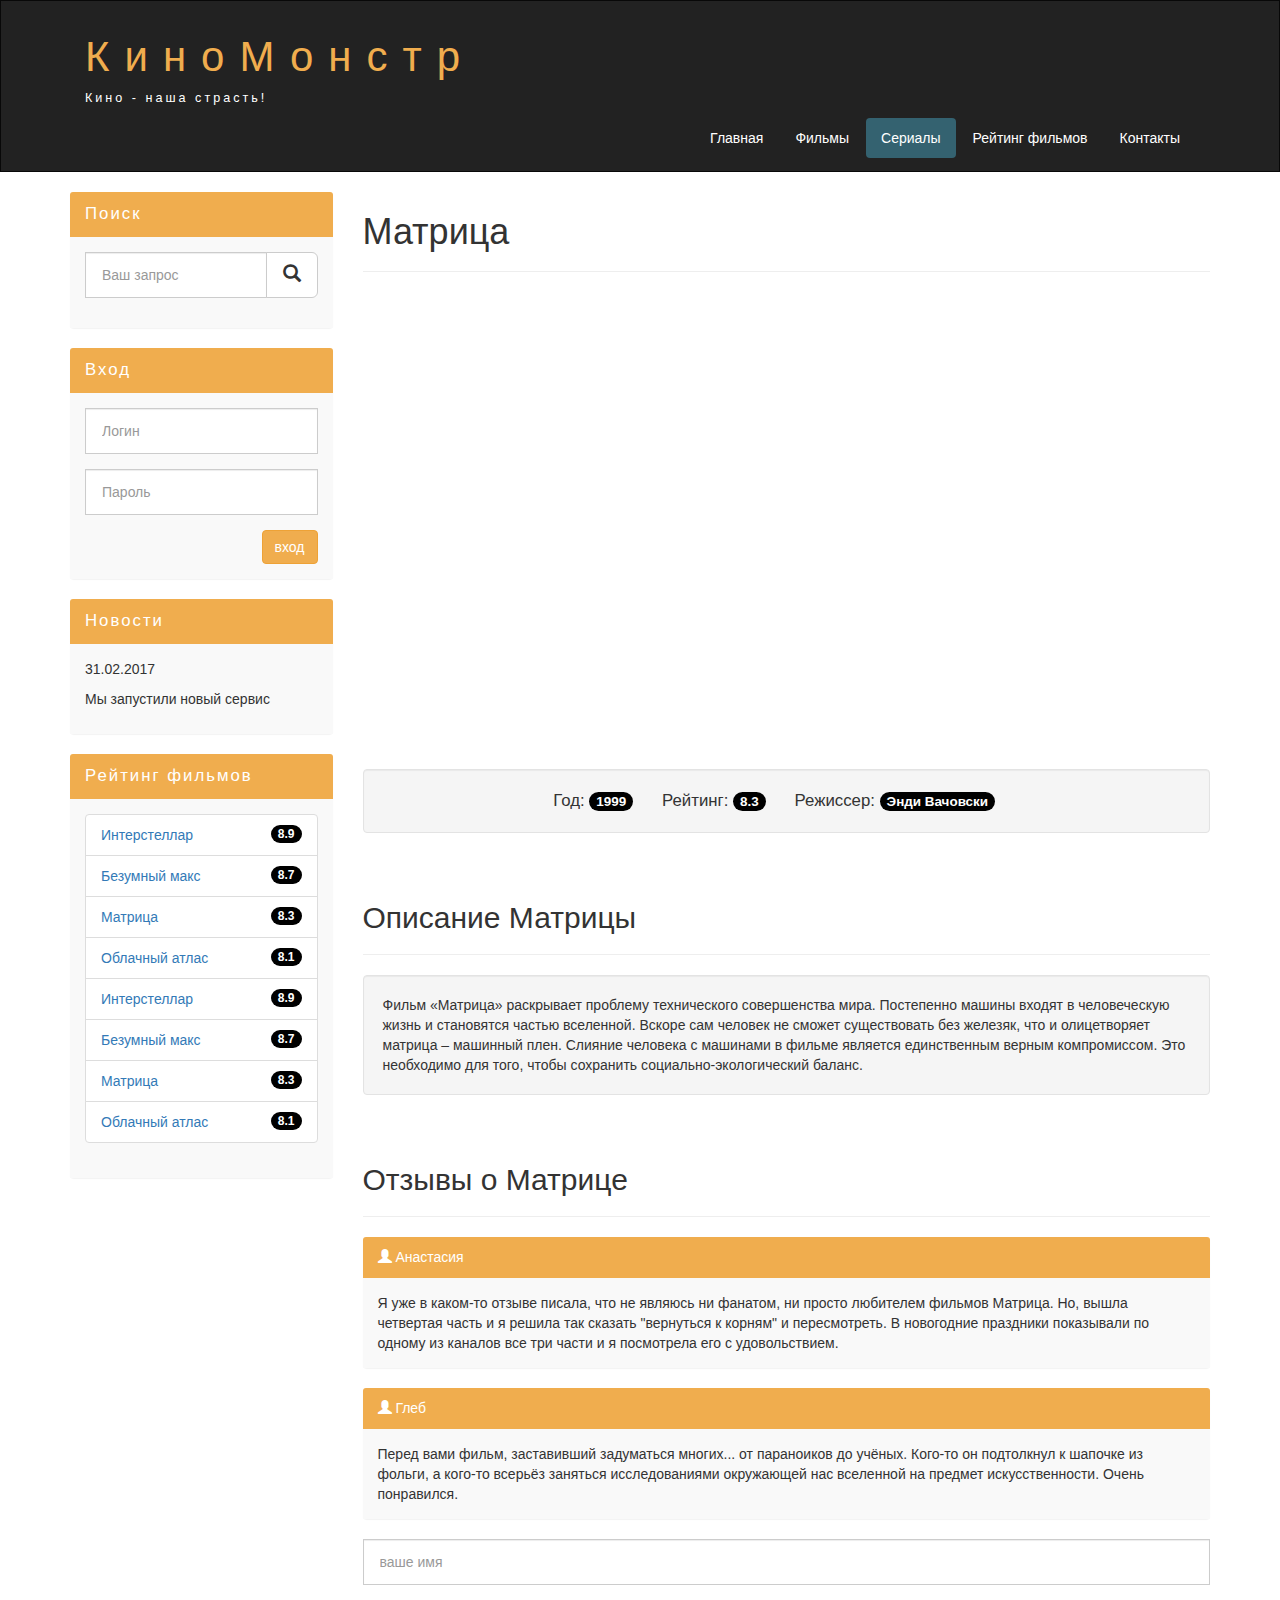
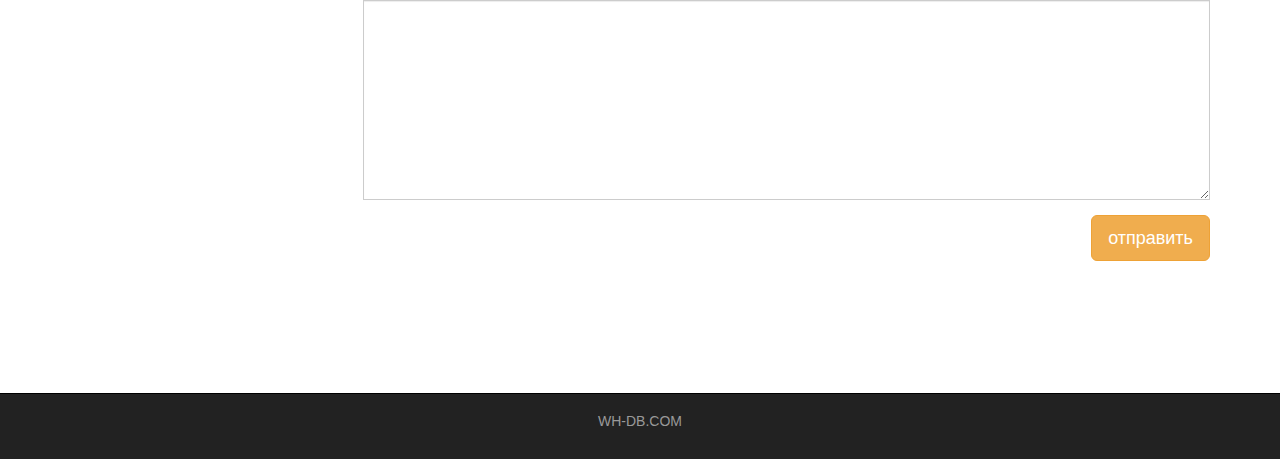
<file: matrix.html>
<!DOCTYPE html>
<html lang="ru">
  <head>
    <meta charset="utf-8">
    <meta http-equiv="X-UA-Compatible" content="IE=edge">
    <meta name="viewport" content="width=device-width, initial-scale=1">
    <!-- The above 3 meta tags *must* come first in the head; any other head content must come *after* these tags -->
    <title>Фильмы</title>

    <!-- Bootstrap -->
    <link href="assets/css/bootstrap.min.css" rel="stylesheet">

    <!-- Main Style -->
    <link href="assets/css/style.css" rel="stylesheet">

    <!-- HTML5 shim and Respond.js for IE8 support of HTML5 elements and media queries -->
    <!-- WARNING: Respond.js doesn't work if you view the page via file:// -->
    <!--[if lt IE 9]>
      <script src="https://oss.maxcdn.com/html5shiv/3.7.2/html5shiv.min.js"></script>
      <script src="https://oss.maxcdn.com/respond/1.4.2/respond.min.js"></script>
    <![endif]-->
  </head>
  <body>
    

    <div class="container-fluid">
      <div class="row">
       
       <nav role="navigation" class="navbar navbar-inverse">
          <div class="container">

          <div class="navbar-header header">

            <div class="container">
              
              <div class="row">
                
                <div class="col-lg-12">
                  <h1><a href="index.html">КиноМонстр</a></h1> 
                  <p>Кино - наша страсть!</p>
                </div>

              </div>

            </div>

            
            <button type="button" data-target="#navbarCollapse" data-toggle="collapse" class="navbar-toggle">
              
              <span class="sr-only">Toggle navigation</span>
              <span class="icon-bar"></span>
              <span class="icon-bar"></span>
              <span class="icon-bar"></span>

            </button>
          

          </div>
            
            <div id="navbarCollapse" class="collapse navbar-collapse navbar-right">
              
              <ul class="nav nav-pills">
                <li>  <a href="index.html">Главная</a> </li>
                <li> <a href="films.html">Фильмы</a> </li>
                <li class="active"> <a href="show.html">Сериалы</a> </li>
                <li> <a href="rating.html">Рейтинг фильмов</a> </li>
                <li> <a href="contact.html">Контакты</a> </li>

              </ul>


            </div>

          </div>
       </nav> 

      </div>
    </div>


    <div class="wrapper">
      
      <div class="container">
        
        <div class="row">
          
        <div class="col-lg-9 col-lg-push-3"> <!-- Меняем блоки местами col-lg-push-3 -->

          <form role="search" class="visible-xs">
            <div class="form-group">
              <div class="input-group">
                <input type="search" class="form-control input-lg" placeholder="Ваш запрос">
                <div class="input-group-btn">
                  <button class="btn btn-default btn-lg" type="submit"><i class="glyphicon glyphicon-search"></i></button>
                </div>
              </div>
            </div>
          </form> 
          
          <h1>Матрица</h1>
          <hr>

          <div class="embed-responsive embed-responsive-16by9">
            <iframe class="embed-responsive-item" src="https://www.youtube.com/embed/YihPA42fdQ8" frameborder="0" allowfullscreen></iframe>
          </div>
          <div class="well info-block text-center">
            Год: <span class="badge">1999</span>
            Рейтинг: <span class="badge">8.3</span>
            Режиссер: <span class="badge">Энди Вачовски</span>
          </div>

          <div class="margin-8"></div>

          <h2>Описание Матрицы</h2>
          <hr>

          <div class="well">
            Фильм «Матрица» раскрывает проблему технического совершенства мира. Постепенно машины входят в человеческую жизнь и становятся частью вселенной. Вскоре сам человек не сможет существовать без железяк, что и олицетворяет матрица – машинный плен. Слияние человека с машинами в фильме является единственным верным компромиссом. Это необходимо для того, чтобы сохранить социально-экологический баланс.
          </div>

          <div class="margin-8"></div>

          <h2>Отзывы о Матрице</h2>
          <hr>

          <div class="panel panel-info">
            <div class="panel-heading"><i class="glyphicon glyphicon-user"></i> <span>Анастасия</span> </div>
            <div class="panel-body">
              Я уже в каком-то отзыве писала, что не являюсь ни фанатом, ни просто любителем фильмов Матрица. Но, вышла четвертая часть и я решила так сказать "вернуться к корням" и пересмотреть. В новогодние праздники показывали по одному из каналов все три части и я посмотрела его с удовольствием.
            </div>
          </div>

          <div class="panel panel-info">
            <div class="panel-heading"><i class="glyphicon glyphicon-user"></i> <span>Глеб</span> </div>
            <div class="panel-body">
              Перед вами фильм, заставивший задуматься многих... от параноиков до учёных. Кого-то он подтолкнул к шапочке из фольги, а кого-то всерьёз заняться исследованиями окружающей нас вселенной на предмет искусственности. Очень понравился.
            </div>
          </div>

          <form>
            <div class="form-group">
              <input type="text" placeholder="ваше имя" class="form-control input-lg">
            </div>
            <div class="form-group">
              <textarea class="form-control"></textarea>
            </div>
            <button class="btn btn-lg btn-warning pull-right">отправить</button>
          </form>

          <div class="margin-8 clear"></div>


        </div>


        <div class="col-lg-3 col-lg-pull-9"> <!-- Меняем блоки местами col-lg-pull-9 -->
          
          <div class="panel panel-info hidden-xs">
            <div class="panel-heading"><div class="sidebar-header">Поиск</div></div>
            <div class="panel-body">
              <form role="search">
                <div class="form-group">
                  <div class="input-group">
                    <input type="search" class="form-control input-lg" placeholder="Ваш запрос">
                    <div class="input-group-btn">
                      <button class="btn btn-default btn-lg" type="submit"><i class="glyphicon glyphicon-search"></i></button>
                    </div>
                  </div>
                </div>
              </form> 
            </div>
          </div>
    
          <div class="panel panel-info">
            <div class="panel-heading"><div class="sidebar-header">Вход</div></div>
            <div class="panel-body">

              <form role="form">
                <div class="form-group">
                  <input type="text"  class="form-control input-lg" placeholder="Логин">
                </div>
                <div class="form-group">
                  <input type="password" class="form-control input-lg" placeholder="Пароль">
                </div>

                <button type="submit" class="btn btn-warning pull-right">вход</button>

              </form>

            </div>
          </div>  


          <div class="panel panel-info">
            <div class="panel-heading"><div class="sidebar-header">Новости</div></div>
            <div class="panel-body">
              
              <p>31.02.2017</p>
              <p>Мы запустили новый сервис</p>
              
            </div>
          </div>


          <div class="panel panel-info">
            <div class="panel-heading"><div class="sidebar-header">Рейтинг фильмов</div></div>
            <div class="panel-body">
                
                <ul class="list-group">
                  
                  <li class="list-group-item list-group-warning">
                    <span class="badge">8.9</span>
                    <a href="show.html">Интерстеллар</a>
                  </li>

                  <li class="list-group-item list-group-warning">
                    <span class="badge">8.7</span>
                    <a href="max.html">Безумный макс</a>
                  </li>                  

                  <li class="list-group-item list-group-warning">
                    <span class="badge">8.3</span>
                    <a href="matrix.html">Матрица</a>
                  </li>                  

                  <li class="list-group-item list-group-warning">
                    <span class="badge">8.1</span>
                    <a href="cloud.html">Облачный атлас</a>
                  </li>

                  <li class="list-group-item list-group-warning">
                    <span class="badge">8.9</span>
                    <a href="show.html">Интерстеллар</a>
                  </li>

                  <li class="list-group-item list-group-warning">
                    <span class="badge">8.7</span>
                    <a href="max.html">Безумный макс</a>
                  </li>                  

                  <li class="list-group-item list-group-warning">
                    <span class="badge">8.3</span>
                    <a href="matrix.html">Матрица</a>
                  </li>                  

                  <li class="list-group-item list-group-warning">
                    <span class="badge">8.1</span>
                    <a href="cloud.html">Облачный атлас</a>
                  </li>

                </ul>

            </div>
          </div>  
          


        </div>      


        </div>

      </div>

      <div class="clear"></div>

    </div>


    <footer>
      
      <div class="container">
        <p class="text-center"> <a href="http://ru.wh-db.com">WH-DB.COM</a> </p>
      </div>

    </footer>




    <!-- jQuery (necessary for Bootstrap's JavaScript plugins) -->
    <script src="https://ajax.googleapis.com/ajax/libs/jquery/1.11.3/jquery.min.js"></script>
    <!-- Include all compiled plugins (below), or include individual files as needed -->
    <script src="assets/js/bootstrap.min.js"></script>
  </body>
</html>
</file>
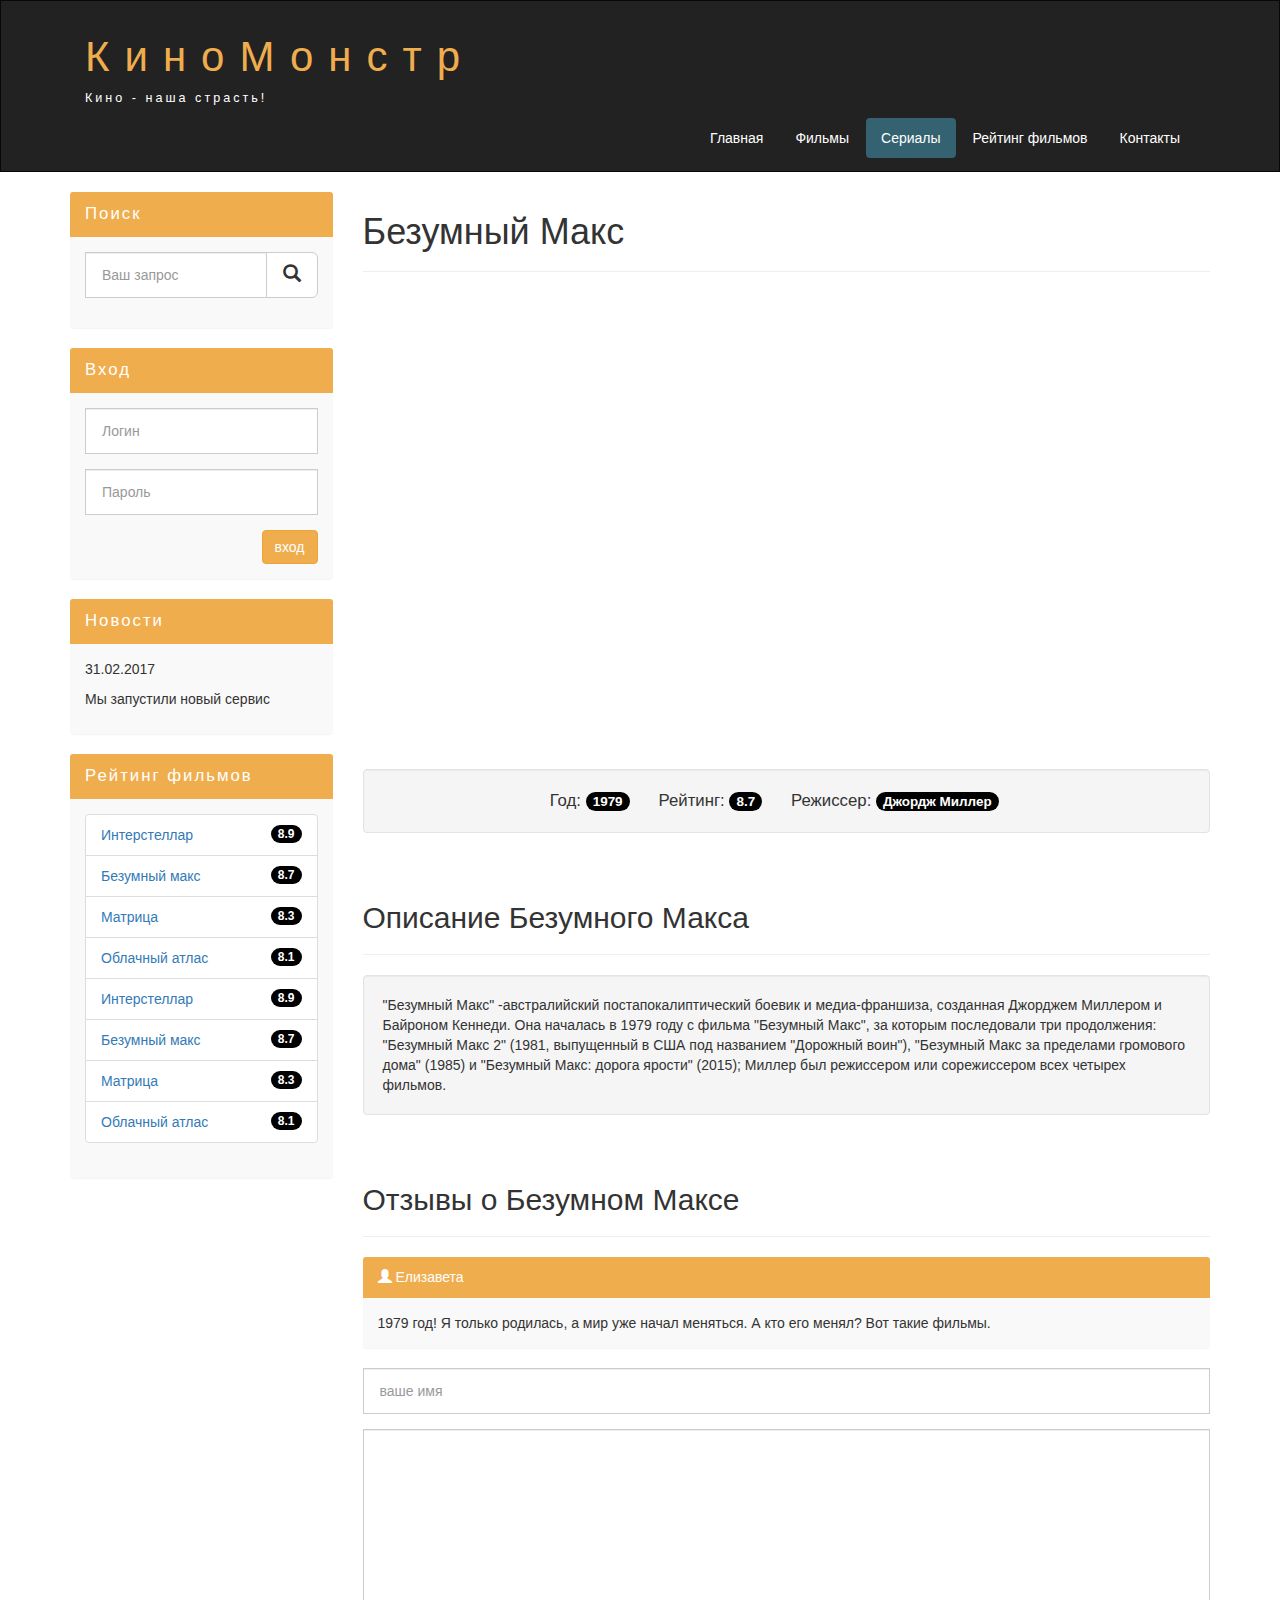
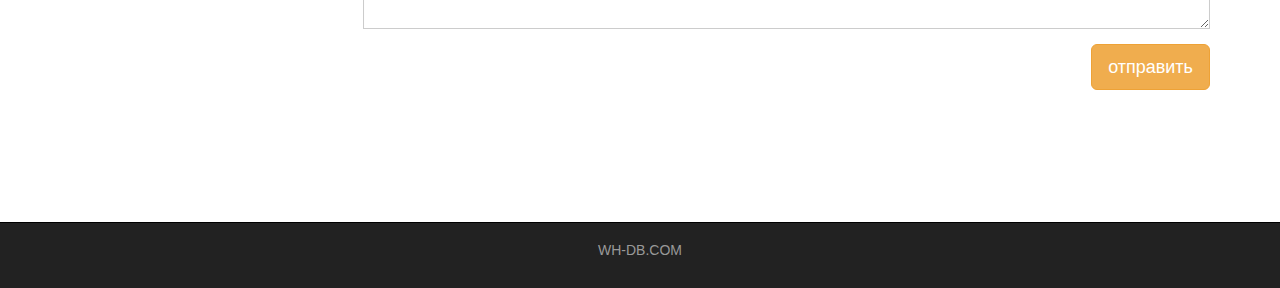
<file: max.html>
<!DOCTYPE html>
<html lang="ru">
  <head>
    <meta charset="utf-8">
    <meta http-equiv="X-UA-Compatible" content="IE=edge">
    <meta name="viewport" content="width=device-width, initial-scale=1">
    <!-- The above 3 meta tags *must* come first in the head; any other head content must come *after* these tags -->
    <title>Фильмы</title>

    <!-- Bootstrap -->
    <link href="assets/css/bootstrap.min.css" rel="stylesheet">

    <!-- Main Style -->
    <link href="assets/css/style.css" rel="stylesheet">

    <!-- HTML5 shim and Respond.js for IE8 support of HTML5 elements and media queries -->
    <!-- WARNING: Respond.js doesn't work if you view the page via file:// -->
    <!--[if lt IE 9]>
      <script src="https://oss.maxcdn.com/html5shiv/3.7.2/html5shiv.min.js"></script>
      <script src="https://oss.maxcdn.com/respond/1.4.2/respond.min.js"></script>
    <![endif]-->
  </head>
  <body>
    

    <div class="container-fluid">
      <div class="row">
       
       <nav role="navigation" class="navbar navbar-inverse">
          <div class="container">

          <div class="navbar-header header">

            <div class="container">
              
              <div class="row">
                
                <div class="col-lg-12">
                  <h1><a href="index.html">КиноМонстр</a></h1> 
                  <p>Кино - наша страсть!</p>
                </div>

              </div>

            </div>

            
            <button type="button" data-target="#navbarCollapse" data-toggle="collapse" class="navbar-toggle">
              
              <span class="sr-only">Toggle navigation</span>
              <span class="icon-bar"></span>
              <span class="icon-bar"></span>
              <span class="icon-bar"></span>

            </button>
          

          </div>
            
            <div id="navbarCollapse" class="collapse navbar-collapse navbar-right">
              
              <ul class="nav nav-pills">
                <li>  <a href="index.html">Главная</a> </li>
                <li> <a href="films.html">Фильмы</a> </li>
                <li class="active"> <a href="show.html">Сериалы</a> </li>
                <li> <a href="rating.html">Рейтинг фильмов</a> </li>
                <li> <a href="contact.html">Контакты</a> </li>

              </ul>


            </div>

          </div>
       </nav> 

      </div>
    </div>


    <div class="wrapper">
      
      <div class="container">
        
        <div class="row">
          
        <div class="col-lg-9 col-lg-push-3"> <!-- Меняем блоки местами col-lg-push-3 -->

          <form role="search" class="visible-xs">
            <div class="form-group">
              <div class="input-group">
                <input type="search" class="form-control input-lg" placeholder="Ваш запрос">
                <div class="input-group-btn">
                  <button class="btn btn-default btn-lg" type="submit"><i class="glyphicon glyphicon-search"></i></button>
                </div>
              </div>
            </div>
          </form> 
          
          <h1>Безумный Макс</h1>
          <hr>

          <div class="embed-responsive embed-responsive-16by9">
            <iframe class="embed-responsive-item" src="https://www.youtube.com/embed/-3ZoAp6owdk" frameborder="0"  allowfullscreen></iframe>
          </div>
          <div class="well info-block text-center">
            Год: <span class="badge">1979</span>
            Рейтинг: <span class="badge">8.7</span>
            Режиссер: <span class="badge">Джордж Миллер</span>
          </div>

          <div class="margin-8"></div>

          <h2>Описание Безумного Макса</h2>
          <hr>

          <div class="well">
            "Безумный Макс" -австралийский постапокалиптический боевик и медиа-франшиза, созданная Джорджем Миллером и Байроном Кеннеди. Она началась в 1979 году с фильма "Безумный Макс", за которым последовали три продолжения: "Безумный Макс 2" (1981, выпущенный в США под названием "Дорожный воин"), "Безумный Макс за пределами громового дома" (1985) и "Безумный Макс: дорога ярости" (2015); Миллер был режиссером или сорежиссером всех четырех фильмов.
          </div>

          <div class="margin-8"></div>

          <h2>Отзывы о Безумном Максе</h2>
          <hr>

          <div class="panel panel-info">
            <div class="panel-heading"><i class="glyphicon glyphicon-user"></i> <span>Елизавета</span> </div>
            <div class="panel-body">
              1979 год! Я только родилась, а мир уже начал меняться. А кто его менял? Вот такие фильмы.
            </div>
          </div>

          <form>
            <div class="form-group">
              <input type="text" placeholder="ваше имя" class="form-control input-lg">
            </div>
            <div class="form-group">
              <textarea class="form-control"></textarea>
            </div>
            <button class="btn btn-lg btn-warning pull-right">отправить</button>
          </form>

          <div class="margin-8 clear"></div>


        </div>


        <div class="col-lg-3 col-lg-pull-9"> <!-- Меняем блоки местами col-lg-pull-9 -->
          
          <div class="panel panel-info hidden-xs">
            <div class="panel-heading"><div class="sidebar-header">Поиск</div></div>
            <div class="panel-body">
              <form role="search">
                <div class="form-group">
                  <div class="input-group">
                    <input type="search" class="form-control input-lg" placeholder="Ваш запрос">
                    <div class="input-group-btn">
                      <button class="btn btn-default btn-lg" type="submit"><i class="glyphicon glyphicon-search"></i></button>
                    </div>
                  </div>
                </div>
              </form> 
            </div>
          </div>
    
          <div class="panel panel-info">
            <div class="panel-heading"><div class="sidebar-header">Вход</div></div>
            <div class="panel-body">

              <form role="form">
                <div class="form-group">
                  <input type="text"  class="form-control input-lg" placeholder="Логин">
                </div>
                <div class="form-group">
                  <input type="password" class="form-control input-lg" placeholder="Пароль">
                </div>

                <button type="submit" class="btn btn-warning pull-right">вход</button>

              </form>

            </div>
          </div>  


          <div class="panel panel-info">
            <div class="panel-heading"><div class="sidebar-header">Новости</div></div>
            <div class="panel-body">
              
              <p>31.02.2017</p>
              <p>Мы запустили новый сервис</p>
              
            </div>
          </div>


          <div class="panel panel-info">
            <div class="panel-heading"><div class="sidebar-header">Рейтинг фильмов</div></div>
            <div class="panel-body">
                
                <ul class="list-group">
                  
                  <li class="list-group-item list-group-warning">
                    <span class="badge">8.9</span>
                    <a href="show.html">Интерстеллар</a>
                  </li>

                  <li class="list-group-item list-group-warning">
                    <span class="badge">8.7</span>
                    <a href="max.html">Безумный макс</a>
                  </li>                  

                  <li class="list-group-item list-group-warning">
                    <span class="badge">8.3</span>
                    <a href="matrix.html">Матрица</a>
                  </li>                  

                  <li class="list-group-item list-group-warning">
                    <span class="badge">8.1</span>
                    <a href="cloud.html">Облачный атлас</a>
                  </li>

                  <li class="list-group-item list-group-warning">
                    <span class="badge">8.9</span>
                    <a href="show.html">Интерстеллар</a>
                  </li>

                  <li class="list-group-item list-group-warning">
                    <span class="badge">8.7</span>
                    <a href="max.html">Безумный макс</a>
                  </li>                  

                  <li class="list-group-item list-group-warning">
                    <span class="badge">8.3</span>
                    <a href="matrix.html">Матрица</a>
                  </li>                  

                  <li class="list-group-item list-group-warning">
                    <span class="badge">8.1</span>
                    <a href="cloud.html">Облачный атлас</a>
                  </li>

                </ul>

            </div>
          </div>           

        </div>      
        </div>

      </div>

      <div class="clear"></div>

    </div>


    <footer>
      
      <div class="container">
        <p class="text-center"> <a href="http://ru.wh-db.com">WH-DB.COM</a> </p>
      </div>

    </footer>




    <!-- jQuery (necessary for Bootstrap's JavaScript plugins) -->
    <script src="https://ajax.googleapis.com/ajax/libs/jquery/1.11.3/jquery.min.js"></script>
    <!-- Include all compiled plugins (below), or include individual files as needed -->
    <script src="assets/js/bootstrap.min.js"></script>
  </body>
</html>
</file>
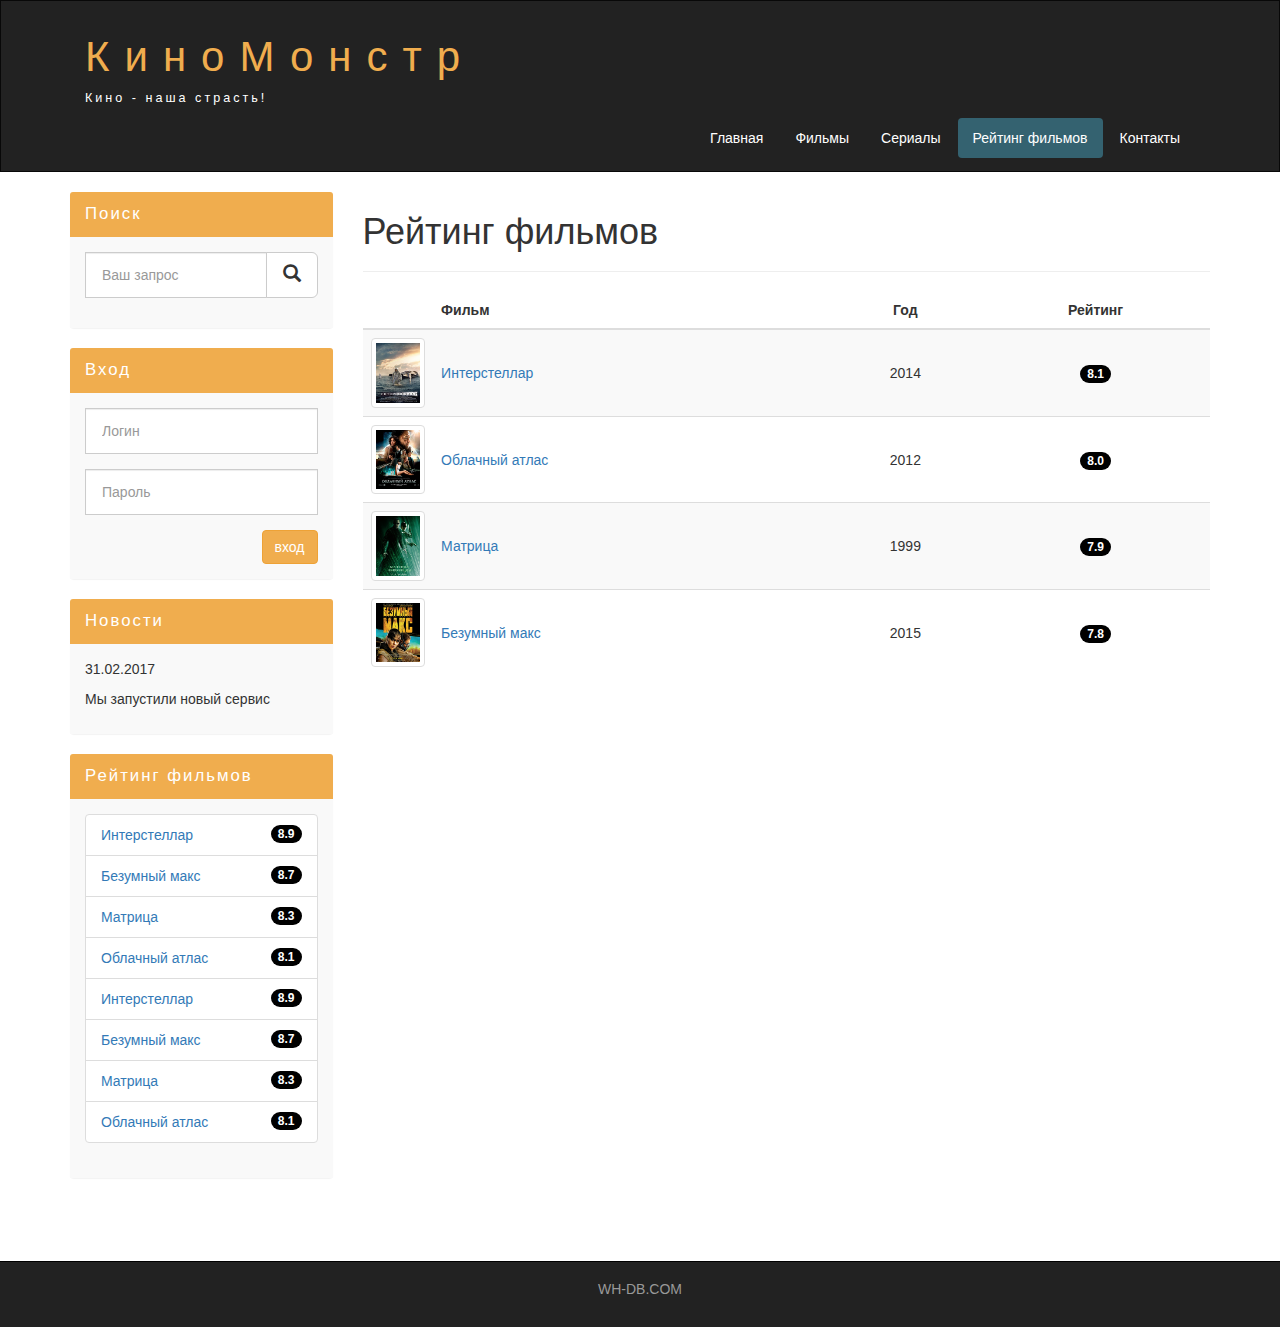
<file: rating.html>
<!DOCTYPE html>
<html lang="ru">
  <head>
    <meta charset="utf-8">
    <meta http-equiv="X-UA-Compatible" content="IE=edge">
    <meta name="viewport" content="width=device-width, initial-scale=1">
    <!-- The above 3 meta tags *must* come first in the head; any other head content must come *after* these tags -->
    <title>Рейтинг фильмов</title>

    <!-- Bootstrap -->
    <link href="assets/css/bootstrap.min.css" rel="stylesheet">

    <!-- Main Style -->
    <link href="assets/css/style.css" rel="stylesheet">

    <!-- HTML5 shim and Respond.js for IE8 support of HTML5 elements and media queries -->
    <!-- WARNING: Respond.js doesn't work if you view the page via file:// -->
    <!--[if lt IE 9]>
      <script src="https://oss.maxcdn.com/html5shiv/3.7.2/html5shiv.min.js"></script>
      <script src="https://oss.maxcdn.com/respond/1.4.2/respond.min.js"></script>
    <![endif]-->
  </head>
  <body>
    

    <div class="container-fluid">
      <div class="row">
       
       <nav role="navigation" class="navbar navbar-inverse">
          <div class="container">

          <div class="navbar-header header">

            <div class="container">
              
              <div class="row">
                
                <div class="col-lg-12">
                  <h1><a href="index.html">КиноМонстр</a></h1> 
                  <p>Кино - наша страсть!</p>
                </div>

              </div>

            </div>

            
            <button type="button" data-target="#navbarCollapse" data-toggle="collapse" class="navbar-toggle">
              
              <span class="sr-only">Toggle navigation</span>
              <span class="icon-bar"></span>
              <span class="icon-bar"></span>
              <span class="icon-bar"></span>

            </button>
          

          </div>
            
            <div id="navbarCollapse" class="collapse navbar-collapse navbar-right">
              
              <ul class="nav nav-pills">
                <li>  <a href="index.html">Главная</a> </li>
                <li> <a href="films.html">Фильмы</a> </li>
                <li> <a href="show.html">Сериалы</a> </li>
                <li class="active"> <a href="rating.html">Рейтинг фильмов</a> </li>
                <li> <a href="contact.html">Контакты</a> </li>

              </ul>


            </div>

          </div>
       </nav> 

      </div>
    </div>


    <div class="wrapper">
      
      <div class="container">
        
        <div class="row">
          
        <div class="col-lg-9 col-lg-push-3"> <!-- Меняем блоки местами col-lg-push-3 -->

          <form role="search" class="visible-xs">
            <div class="form-group">
              <div class="input-group">
                <input type="search" class="form-control input-lg" placeholder="Ваш запрос">
                <div class="input-group-btn">
                  <button class="btn btn-default btn-lg" type="submit"><i class="glyphicon glyphicon-search"></i></button>
                </div>
              </div>
            </div>
          </form> 
          
          <h1>Рейтинг фильмов</h1>
          <hr>

          <table class="table table-striped">
            <thead>
              <tr>
                <th></th>
                <th>Фильм</th>
                <th class="text-center">Год</th>
                <th class="text-center">Рейтинг</th>
              </tr>
            </thead>
            <tbody>
              <tr>
                <td class="col-lg-1 col-md-1 col-xs-2">
                  <img class="img-responsive img-thumbnail" src="assets/img/inter.png" alt="интерстеллар">
                </td>
                <td class="vert-align"><a href="show.html">Интерстеллар</a></td>
                <td class="text-center vert-align">2014</td>
                <td class="text-center vert-align"><span class="badge">8.1</span></td>
              </tr>

              <tr>
                <td class="col-lg-1 col-md-1 col-xs-2">
                  <img class="img-responsive img-thumbnail" src="assets/img/cloud.png" alt="Облачный атлас">
                </td>
                <td class="vert-align"><a href="#">Облачный атлас</a></td>
                <td class="text-center vert-align">2012</td>
                <td class="text-center vert-align"><span class="badge">8.0</span></td>
              </tr>

              <tr>
                <td class="col-lg-1 col-md-1 col-xs-2">
                  <img class="img-responsive img-thumbnail" src="assets/img/matrix.png" alt="Матрица">
                </td>
                <td class="vert-align"><a href="#">Матрица</a></td>
                <td class="text-center vert-align">1999</td>
                <td class="text-center vert-align"><span class="badge">7.9</span></td>
              </tr>

              <tr>
                <td class="col-lg-1 col-md-1 col-xs-2">
                  <img class="img-responsive img-thumbnail" src="assets/img/max.png" alt="Безумный макс">
                </td>
                <td class="vert-align"><a href="#">Безумный макс</a></td>
                <td class="text-center vert-align">2015</td>
                <td class="text-center vert-align"><span class="badge">7.8</span></td>
              </tr>
            </tbody>


          </table>



          <div class="margin-8 clear"></div>


        </div>


        <div class="col-lg-3 col-lg-pull-9"> <!-- Меняем блоки местами col-lg-pull-9 -->
          
          <div class="panel panel-info hidden-xs">
            <div class="panel-heading"><div class="sidebar-header">Поиск</div></div>
            <div class="panel-body">
              <form role="search">
                <div class="form-group">
                  <div class="input-group">
                    <input type="search" class="form-control input-lg" placeholder="Ваш запрос">
                    <div class="input-group-btn">
                      <button class="btn btn-default btn-lg" type="submit"><i class="glyphicon glyphicon-search"></i></button>
                    </div>
                  </div>
                </div>
              </form> 
            </div>
          </div>
    
          <div class="panel panel-info">
            <div class="panel-heading"><div class="sidebar-header">Вход</div></div>
            <div class="panel-body">

              <form role="form">
                <div class="form-group">
                  <input type="text"  class="form-control input-lg" placeholder="Логин">
                </div>
                <div class="form-group">
                  <input type="password" class="form-control input-lg" placeholder="Пароль">
                </div>

                <button type="submit" class="btn btn-warning pull-right">вход</button>

              </form>

            </div>
          </div>  


          <div class="panel panel-info">
            <div class="panel-heading"><div class="sidebar-header">Новости</div></div>
            <div class="panel-body">
              
              <p>31.02.2017</p>
              <p>Мы запустили новый сервис</p>
              
            </div>
          </div>


          <div class="panel panel-info">
            <div class="panel-heading"><div class="sidebar-header">Рейтинг фильмов</div></div>
            <div class="panel-body">
                
                <ul class="list-group">
                  
                  <li class="list-group-item list-group-warning">
                    <span class="badge">8.9</span>
                    <a href="show.html">Интерстеллар</a>
                  </li>

                  <li class="list-group-item list-group-warning">
                    <span class="badge">8.7</span>
                    <a href="#">Безумный макс</a>
                  </li>                  

                  <li class="list-group-item list-group-warning">
                    <span class="badge">8.3</span>
                    <a href="#">Матрица</a>
                  </li>                  

                  <li class="list-group-item list-group-warning">
                    <span class="badge">8.1</span>
                    <a href="#">Облачный атлас</a>
                  </li>

                  <li class="list-group-item list-group-warning">
                    <span class="badge">8.9</span>
                    <a href="#">Интерстеллар</a>
                  </li>

                  <li class="list-group-item list-group-warning">
                    <span class="badge">8.7</span>
                    <a href="#">Безумный макс</a>
                  </li>                  

                  <li class="list-group-item list-group-warning">
                    <span class="badge">8.3</span>
                    <a href="#">Матрица</a>
                  </li>                  

                  <li class="list-group-item list-group-warning">
                    <span class="badge">8.1</span>
                    <a href="#">Облачный атлас</a>
                  </li>

                </ul>

            </div>
          </div>  
          


        </div>      


        </div>

      </div>

      <div class="clear"></div>

    </div>


    <footer>
      
      <div class="container">
        <p class="text-center"> <a href="http://ru.wh-db.com">WH-DB.COM</a> </p>
      </div>

    </footer>




    <!-- jQuery (necessary for Bootstrap's JavaScript plugins) -->
    <script src="https://ajax.googleapis.com/ajax/libs/jquery/1.11.3/jquery.min.js"></script>
    <!-- Include all compiled plugins (below), or include individual files as needed -->
    <script src="assets/js/bootstrap.min.js"></script>
  </body>
</html>
</file>
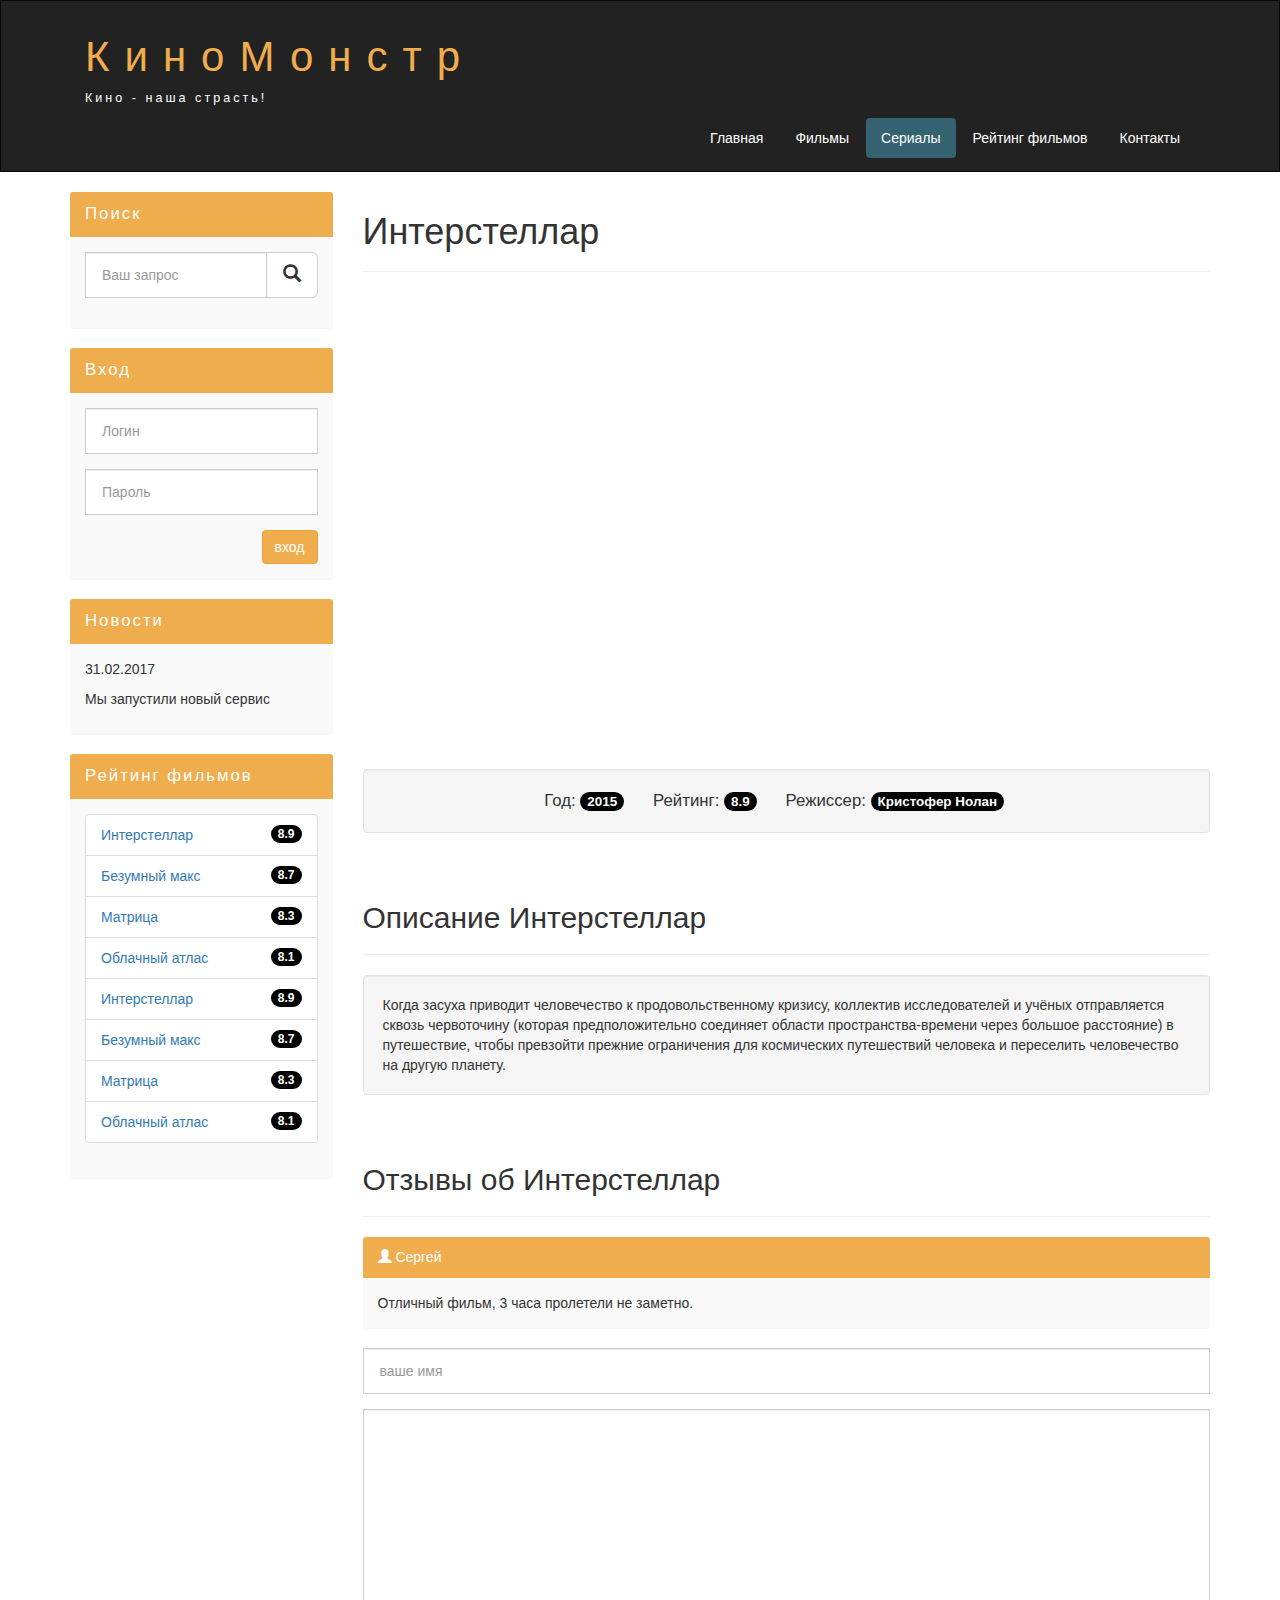
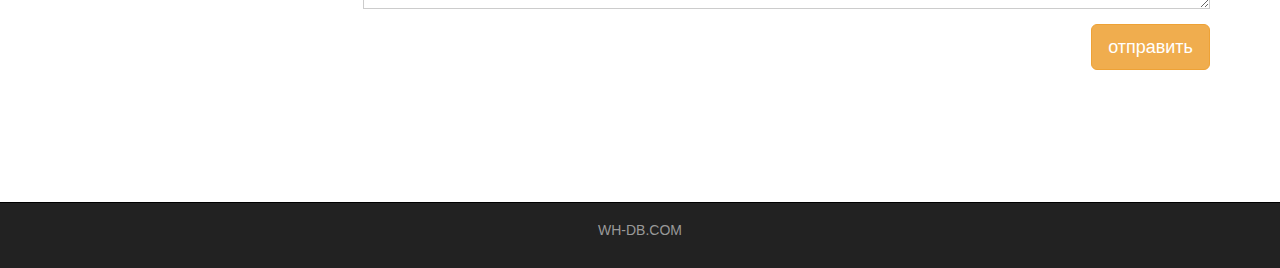
<file: show.html>
<!DOCTYPE html>
<html lang="ru">
  <head>
    <meta charset="utf-8">
    <meta http-equiv="X-UA-Compatible" content="IE=edge">
    <meta name="viewport" content="width=device-width, initial-scale=1">
    <!-- The above 3 meta tags *must* come first in the head; any other head content must come *after* these tags -->
    <title>Фильмы</title>

    <!-- Bootstrap -->
    <link href="assets/css/bootstrap.min.css" rel="stylesheet">

    <!-- Main Style -->
    <link href="assets/css/style.css" rel="stylesheet">

    <!-- HTML5 shim and Respond.js for IE8 support of HTML5 elements and media queries -->
    <!-- WARNING: Respond.js doesn't work if you view the page via file:// -->
    <!--[if lt IE 9]>
      <script src="https://oss.maxcdn.com/html5shiv/3.7.2/html5shiv.min.js"></script>
      <script src="https://oss.maxcdn.com/respond/1.4.2/respond.min.js"></script>
    <![endif]-->
  </head>
  <body>
    

    <div class="container-fluid">
      <div class="row">
       
       <nav role="navigation" class="navbar navbar-inverse">
          <div class="container">

          <div class="navbar-header header">

            <div class="container">
              
              <div class="row">
                
                <div class="col-lg-12">
                  <h1><a href="index.html">КиноМонстр</a></h1> 
                  <p>Кино - наша страсть!</p>
                </div>

              </div>

            </div>

            
            <button type="button" data-target="#navbarCollapse" data-toggle="collapse" class="navbar-toggle">
              
              <span class="sr-only">Toggle navigation</span>
              <span class="icon-bar"></span>
              <span class="icon-bar"></span>
              <span class="icon-bar"></span>

            </button>
          

          </div>
            
            <div id="navbarCollapse" class="collapse navbar-collapse navbar-right">
              
              <ul class="nav nav-pills">
                <li>  <a href="index.html">Главная</a> </li>
                <li> <a href="films.html">Фильмы</a> </li>
                <li class="active"> <a href="show.html">Сериалы</a> </li>
                <li> <a href="rating.html">Рейтинг фильмов</a> </li>
                <li> <a href="contact.html">Контакты</a> </li>

              </ul>


            </div>

          </div>
       </nav> 

      </div>
    </div>


    <div class="wrapper">
      
      <div class="container">
        
        <div class="row">
          
        <div class="col-lg-9 col-lg-push-3"> <!-- Меняем блоки местами col-lg-push-3 -->

          <form role="search" class="visible-xs">
            <div class="form-group">
              <div class="input-group">
                <input type="search" class="form-control input-lg" placeholder="Ваш запрос">
                <div class="input-group-btn">
                  <button class="btn btn-default btn-lg" type="submit"><i class="glyphicon glyphicon-search"></i></button>
                </div>
              </div>
            </div>
          </form> 
          
          <h1>Интерстеллар</h1>
          <hr>

          <div class="embed-responsive embed-responsive-16by9">
            <iframe class="embed-responsive-item" src="https://www.youtube.com/embed/R5KHoE_8dgo?showinfo=0" frameborder="0" allowfullscreen></iframe>
          </div>
          <div class="well info-block text-center">
            Год: <span class="badge">2015</span>
            Рейтинг: <span class="badge">8.9</span>
            Режиссер: <span class="badge">Кристофер Нолан</span>
          </div>

          <div class="margin-8"></div>

          <h2>Описание Интерстеллар</h2>
          <hr>

          <div class="well">
            Когда засуха приводит человечество к продовольственному кризису, коллектив исследователей и учёных отправляется сквозь червоточину (которая предположительно соединяет области пространства-времени через большое расстояние) в путешествие, чтобы превзойти прежние ограничения для космических путешествий человека и переселить человечество на другую планету.
          </div>

          <div class="margin-8"></div>

          <h2>Отзывы об Интерстеллар</h2>
          <hr>

          <div class="panel panel-info">
            <div class="panel-heading"><i class="glyphicon glyphicon-user"></i> <span>Сергей</span> </div>
            <div class="panel-body">
              Отличный фильм, 3 часа пролетели не заметно.
            </div>
          </div>

          <form>
            <div class="form-group">
              <input type="text" placeholder="ваше имя" class="form-control input-lg">
            </div>
            <div class="form-group">
              <textarea class="form-control"></textarea>
            </div>
            <button class="btn btn-lg btn-warning pull-right">отправить</button>
          </form>

          <div class="margin-8 clear"></div>


        </div>


        <div class="col-lg-3 col-lg-pull-9"> <!-- Меняем блоки местами col-lg-pull-9 -->
          
          <div class="panel panel-info hidden-xs">
            <div class="panel-heading"><div class="sidebar-header">Поиск</div></div>
            <div class="panel-body">
              <form role="search">
                <div class="form-group">
                  <div class="input-group">
                    <input type="search" class="form-control input-lg" placeholder="Ваш запрос">
                    <div class="input-group-btn">
                      <button class="btn btn-default btn-lg" type="submit"><i class="glyphicon glyphicon-search"></i></button>
                    </div>
                  </div>
                </div>
              </form> 
            </div>
          </div>
    
          <div class="panel panel-info">
            <div class="panel-heading"><div class="sidebar-header">Вход</div></div>
            <div class="panel-body">

              <form role="form">
                <div class="form-group">
                  <input type="text"  class="form-control input-lg" placeholder="Логин">
                </div>
                <div class="form-group">
                  <input type="password" class="form-control input-lg" placeholder="Пароль">
                </div>

                <button type="submit" class="btn btn-warning pull-right">вход</button>

              </form>

            </div>
          </div>  


          <div class="panel panel-info">
            <div class="panel-heading"><div class="sidebar-header">Новости</div></div>
            <div class="panel-body">
              
              <p>31.02.2017</p>
              <p>Мы запустили новый сервис</p>
              
            </div>
          </div>


          <div class="panel panel-info">
            <div class="panel-heading"><div class="sidebar-header">Рейтинг фильмов</div></div>
            <div class="panel-body">
                
                <ul class="list-group">
                  
                  <li class="list-group-item list-group-warning">
                    <span class="badge">8.9</span>
                    <a href="show.html">Интерстеллар</a>
                  </li>

                  <li class="list-group-item list-group-warning">
                    <span class="badge">8.7</span>
                    <a href="max.html">Безумный макс</a>
                  </li>                  

                  <li class="list-group-item list-group-warning">
                    <span class="badge">8.3</span>
                    <a href="matrix.html">Матрица</a>
                  </li>                  

                  <li class="list-group-item list-group-warning">
                    <span class="badge">8.1</span>
                    <a href="cloud.html">Облачный атлас</a>
                  </li>

                  <li class="list-group-item list-group-warning">
                    <span class="badge">8.9</span>
                    <a href="show.html">Интерстеллар</a>
                  </li>

                  <li class="list-group-item list-group-warning">
                    <span class="badge">8.7</span>
                    <a href="max.html">Безумный макс</a>
                  </li>                  

                  <li class="list-group-item list-group-warning">
                    <span class="badge">8.3</span>
                    <a href="matrix.html">Матрица</a>
                  </li>                  

                  <li class="list-group-item list-group-warning">
                    <span class="badge">8.1</span>
                    <a href="cloud.html">Облачный атлас</a>
                  </li>

                </ul>

            </div>
          </div>  
          


        </div>      


        </div>

      </div>

      <div class="clear"></div>

    </div>


    <footer>
      
      <div class="container">
        <p class="text-center"> <a href="http://ru.wh-db.com">WH-DB.COM</a> </p>
      </div>

    </footer>




    <!-- jQuery (necessary for Bootstrap's JavaScript plugins) -->
    <script src="https://ajax.googleapis.com/ajax/libs/jquery/1.11.3/jquery.min.js"></script>
    <!-- Include all compiled plugins (below), or include individual files as needed -->
    <script src="assets/js/bootstrap.min.js"></script>
  </body>
</html>
</file>
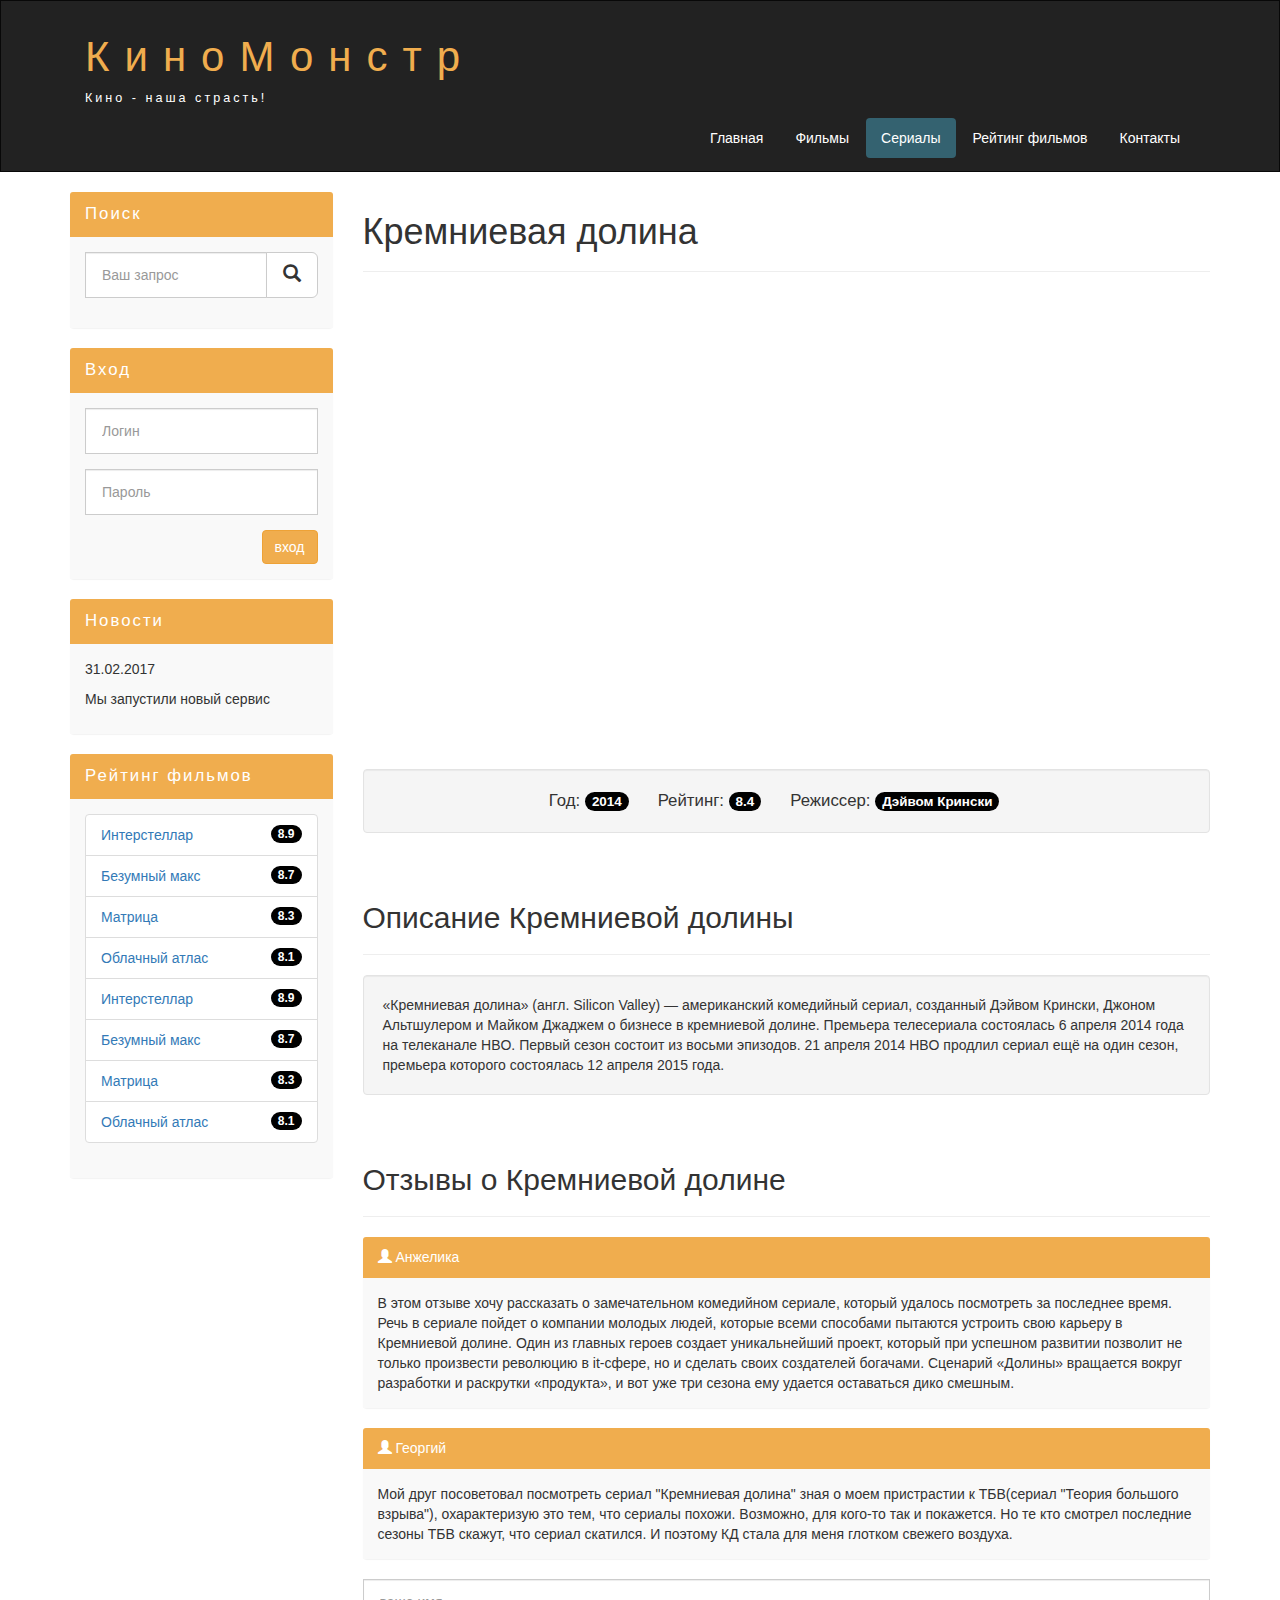
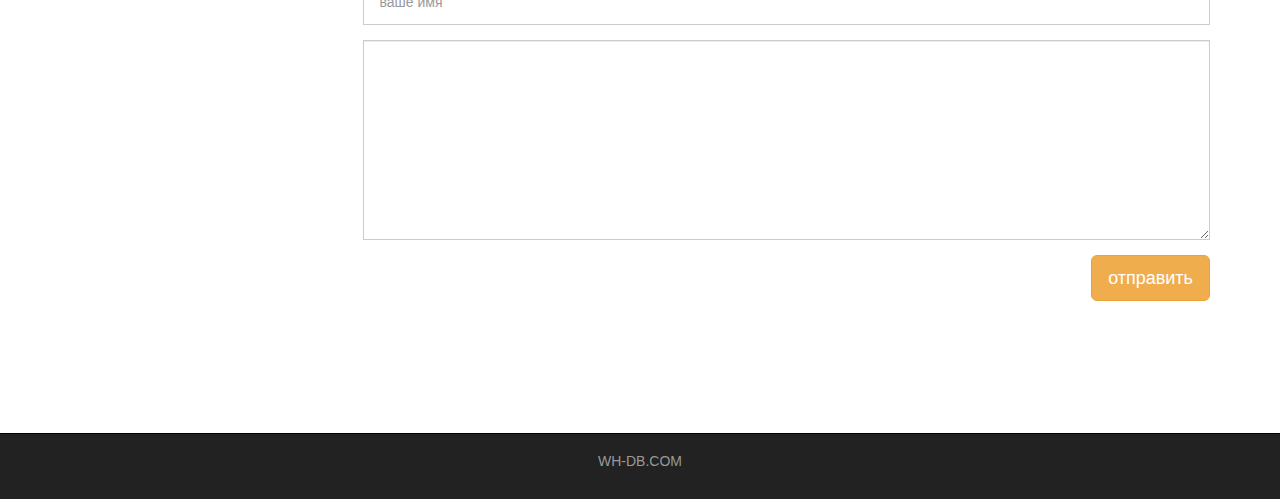
<file: silicon.html>
<!DOCTYPE html>
<html lang="ru">
  <head>
    <meta charset="utf-8">
    <meta http-equiv="X-UA-Compatible" content="IE=edge">
    <meta name="viewport" content="width=device-width, initial-scale=1">
    <!-- The above 3 meta tags *must* come first in the head; any other head content must come *after* these tags -->
    <title>Фильмы</title>

    <!-- Bootstrap -->
    <link href="assets/css/bootstrap.min.css" rel="stylesheet">

    <!-- Main Style -->
    <link href="assets/css/style.css" rel="stylesheet">

    <!-- HTML5 shim and Respond.js for IE8 support of HTML5 elements and media queries -->
    <!-- WARNING: Respond.js doesn't work if you view the page via file:// -->
    <!--[if lt IE 9]>
      <script src="https://oss.maxcdn.com/html5shiv/3.7.2/html5shiv.min.js"></script>
      <script src="https://oss.maxcdn.com/respond/1.4.2/respond.min.js"></script>
    <![endif]-->
  </head>
  <body>
    

    <div class="container-fluid">
      <div class="row">
       
       <nav role="navigation" class="navbar navbar-inverse">
          <div class="container">

          <div class="navbar-header header">

            <div class="container">
              
              <div class="row">
                
                <div class="col-lg-12">
                  <h1><a href="index.html">КиноМонстр</a></h1> 
                  <p>Кино - наша страсть!</p>
                </div>

              </div>

            </div>

            
            <button type="button" data-target="#navbarCollapse" data-toggle="collapse" class="navbar-toggle">
              
              <span class="sr-only">Toggle navigation</span>
              <span class="icon-bar"></span>
              <span class="icon-bar"></span>
              <span class="icon-bar"></span>

            </button>
          

          </div>
            
            <div id="navbarCollapse" class="collapse navbar-collapse navbar-right">
              
              <ul class="nav nav-pills">
                <li>  <a href="index.html">Главная</a> </li>
                <li> <a href="films.html">Фильмы</a> </li>
                <li class="active"> <a href="show.html">Сериалы</a> </li>
                <li> <a href="rating.html">Рейтинг фильмов</a> </li>
                <li> <a href="contact.html">Контакты</a> </li>

              </ul>


            </div>

          </div>
       </nav> 

      </div>
    </div>


    <div class="wrapper">
      
      <div class="container">
        
        <div class="row">
          
        <div class="col-lg-9 col-lg-push-3"> <!-- Меняем блоки местами col-lg-push-3 -->

          <form role="search" class="visible-xs">
            <div class="form-group">
              <div class="input-group">
                <input type="search" class="form-control input-lg" placeholder="Ваш запрос">
                <div class="input-group-btn">
                  <button class="btn btn-default btn-lg" type="submit"><i class="glyphicon glyphicon-search"></i></button>
                </div>
              </div>
            </div>
          </form> 
          
          <h1>Кремниевая долина</h1>
          <hr>

          <div class="embed-responsive embed-responsive-16by9">
            <iframe class="embed-responsive-item" src="https://www.youtube.com/embed/fh16QS6gEqQ" frameborder="0" allowfullscreen></iframe>
          </div>
          <div class="well info-block text-center">
            Год: <span class="badge">2014</span>
            Рейтинг: <span class="badge">8.4</span>
            Режиссер: <span class="badge">Дэйвом Крински</span>
          </div>

          <div class="margin-8"></div>

          <h2>Описание Кремниевой долины</h2>
          <hr>

          <div class="well">
            «Кремниевая долина» (англ. Silicon Valley) — американский комедийный сериал, созданный Дэйвом Крински, Джоном Альтшулером и Майком Джаджем о бизнесе в кремниевой долине. Премьера телесериала состоялась 6 апреля 2014 года на телеканале HBO. Первый сезон состоит из восьми эпизодов. 21 апреля 2014 HBO продлил сериал ещё на один сезон, премьера которого состоялась 12 апреля 2015 года.
          </div>

          <div class="margin-8"></div>

          <h2>Отзывы о Кремниевой долине</h2>
          <hr>

          <div class="panel panel-info">
            <div class="panel-heading"><i class="glyphicon glyphicon-user"></i> <span>Анжелика</span> </div>
            <div class="panel-body">
              В этом отзыве хочу рассказать о замечательном комедийном сериале, который удалось посмотреть за последнее время.
              Речь в сериале пойдет о компании молодых людей, которые всеми способами пытаются устроить свою карьеру в Кремниевой долине. Один из главных героев создает уникальнейший проект, который при успешном развитии позволит не только произвести революцию в it-сфере, но и сделать своих создателей богачами. Сценарий «Долины» вращается вокруг разработки и раскрутки «продукта», и вот уже три сезона ему удается оставаться дико смешным.
            </div>
          </div>

          <div class="panel panel-info">
            <div class="panel-heading"><i class="glyphicon glyphicon-user"></i> <span>Георгий</span> </div>
            <div class="panel-body">
              Мой друг посоветовал посмотреть сериал "Кремниевая долина" зная о моем пристрастии к ТБВ(сериал "Теория большого взрыва"), охарактеризую это тем, что сериалы похожи. Возможно, для кого-то так и покажется. Но те кто смотрел последние сезоны ТБВ скажут, что сериал скатился. И поэтому КД стала для меня глотком свежего воздуха.
            </div>
          </div>

          <form>
            <div class="form-group">
              <input type="text" placeholder="ваше имя" class="form-control input-lg">
            </div>
            <div class="form-group">
              <textarea class="form-control"></textarea>
            </div>
            <button class="btn btn-lg btn-warning pull-right">отправить</button>
          </form>

          <div class="margin-8 clear"></div>


        </div>


        <div class="col-lg-3 col-lg-pull-9"> <!-- Меняем блоки местами col-lg-pull-9 -->
          
          <div class="panel panel-info hidden-xs">
            <div class="panel-heading"><div class="sidebar-header">Поиск</div></div>
            <div class="panel-body">
              <form role="search">
                <div class="form-group">
                  <div class="input-group">
                    <input type="search" class="form-control input-lg" placeholder="Ваш запрос">
                    <div class="input-group-btn">
                      <button class="btn btn-default btn-lg" type="submit"><i class="glyphicon glyphicon-search"></i></button>
                    </div>
                  </div>
                </div>
              </form> 
            </div>
          </div>
    
          <div class="panel panel-info">
            <div class="panel-heading"><div class="sidebar-header">Вход</div></div>
            <div class="panel-body">

              <form role="form">
                <div class="form-group">
                  <input type="text"  class="form-control input-lg" placeholder="Логин">
                </div>
                <div class="form-group">
                  <input type="password" class="form-control input-lg" placeholder="Пароль">
                </div>

                <button type="submit" class="btn btn-warning pull-right">вход</button>

              </form>

            </div>
          </div>  


          <div class="panel panel-info">
            <div class="panel-heading"><div class="sidebar-header">Новости</div></div>
            <div class="panel-body">
              
              <p>31.02.2017</p>
              <p>Мы запустили новый сервис</p>
              
            </div>
          </div>


          <div class="panel panel-info">
            <div class="panel-heading"><div class="sidebar-header">Рейтинг фильмов</div></div>
            <div class="panel-body">
                
                <ul class="list-group">
                  
                  <li class="list-group-item list-group-warning">
                    <span class="badge">8.9</span>
                    <a href="show.html">Интерстеллар</a>
                  </li>

                  <li class="list-group-item list-group-warning">
                    <span class="badge">8.7</span>
                    <a href="max.html">Безумный макс</a>
                  </li>                  

                  <li class="list-group-item list-group-warning">
                    <span class="badge">8.3</span>
                    <a href="matrix.html">Матрица</a>
                  </li>                  

                  <li class="list-group-item list-group-warning">
                    <span class="badge">8.1</span>
                    <a href="cloud.html">Облачный атлас</a>
                  </li>

                  <li class="list-group-item list-group-warning">
                    <span class="badge">8.9</span>
                    <a href="show.html">Интерстеллар</a>
                  </li>

                  <li class="list-group-item list-group-warning">
                    <span class="badge">8.7</span>
                    <a href="max.html">Безумный макс</a>
                  </li>                  

                  <li class="list-group-item list-group-warning">
                    <span class="badge">8.3</span>
                    <a href="matrix.html">Матрица</a>
                  </li>                  

                  <li class="list-group-item list-group-warning">
                    <span class="badge">8.1</span>
                    <a href="cloud.html">Облачный атлас</a>
                  </li>

                </ul>

            </div>
          </div>           

        </div>      
        </div>

      </div>

      <div class="clear"></div>

    </div>


    <footer>
      
      <div class="container">
        <p class="text-center"> <a href="http://ru.wh-db.com">WH-DB.COM</a> </p>
      </div>

    </footer>




    <!-- jQuery (necessary for Bootstrap's JavaScript plugins) -->
    <script src="https://ajax.googleapis.com/ajax/libs/jquery/1.11.3/jquery.min.js"></script>
    <!-- Include all compiled plugins (below), or include individual files as needed -->
    <script src="assets/js/bootstrap.min.js"></script>
  </body>
</html>
</file>
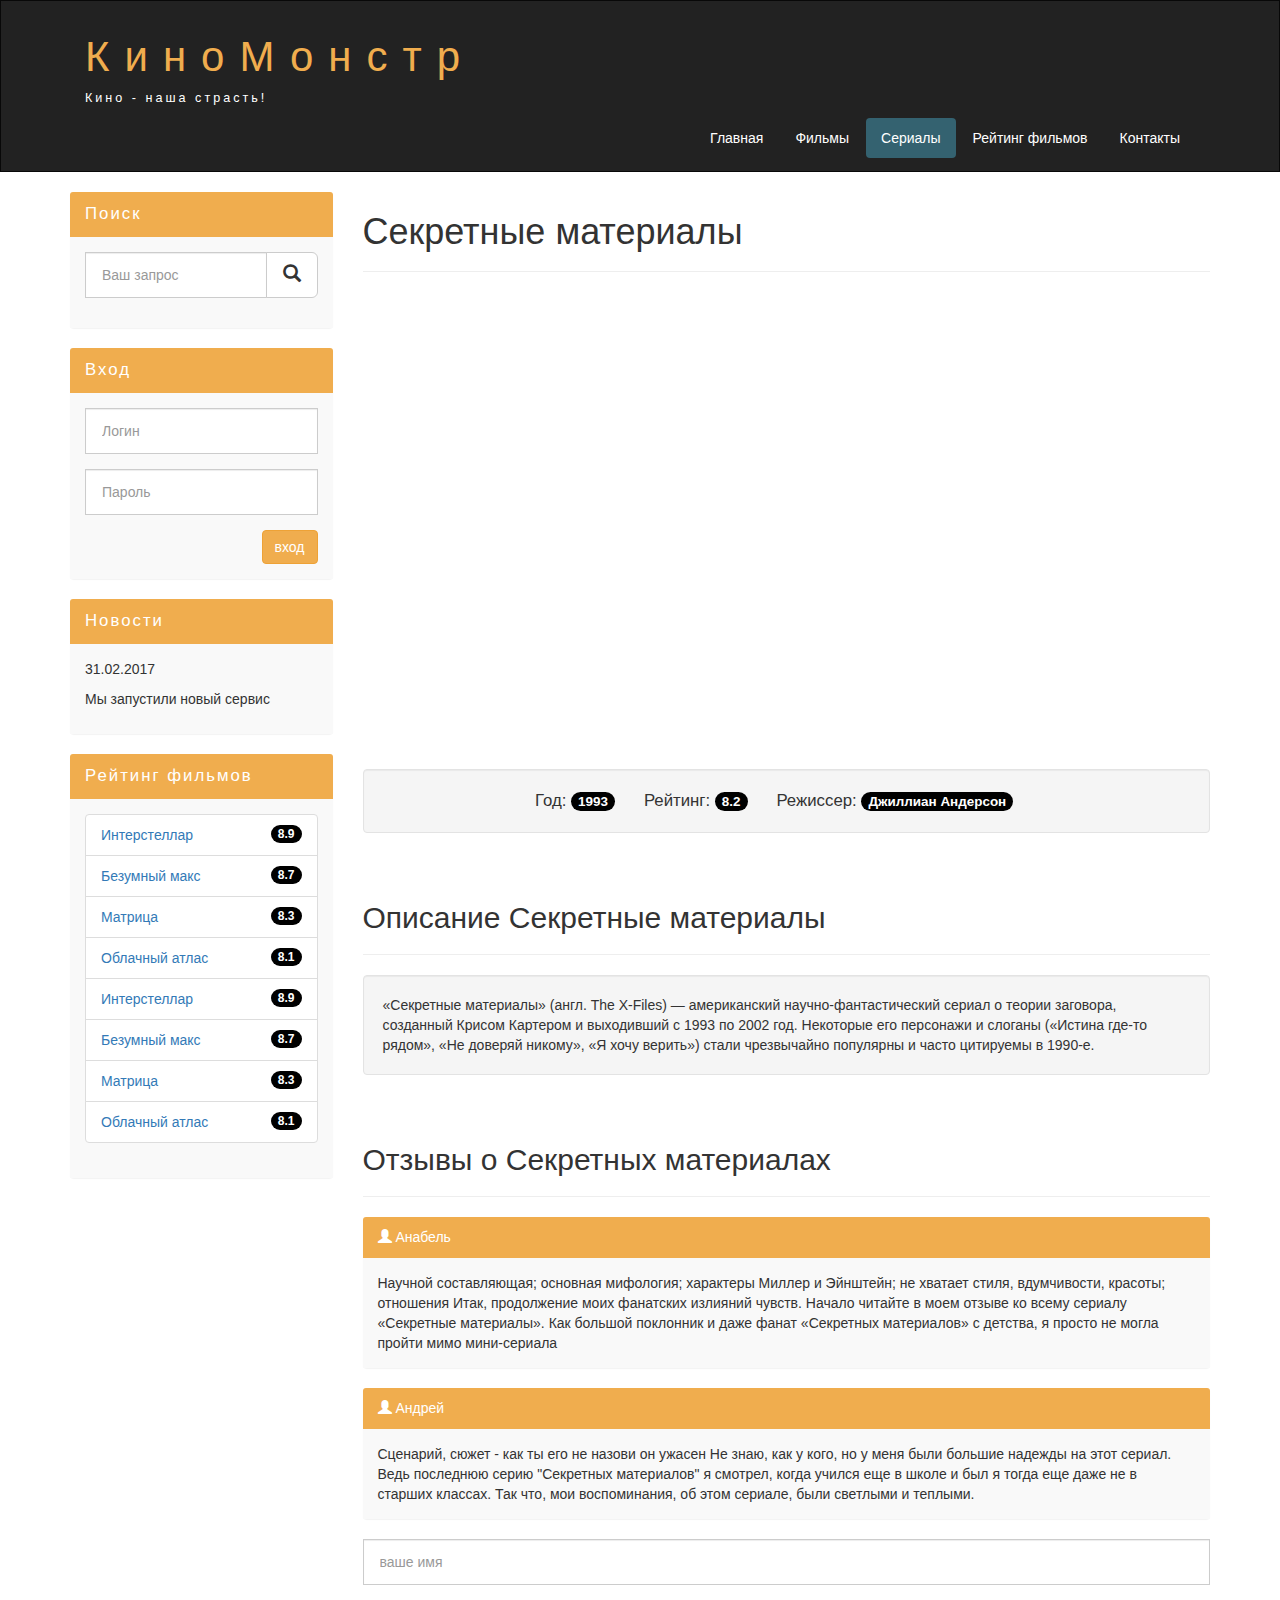
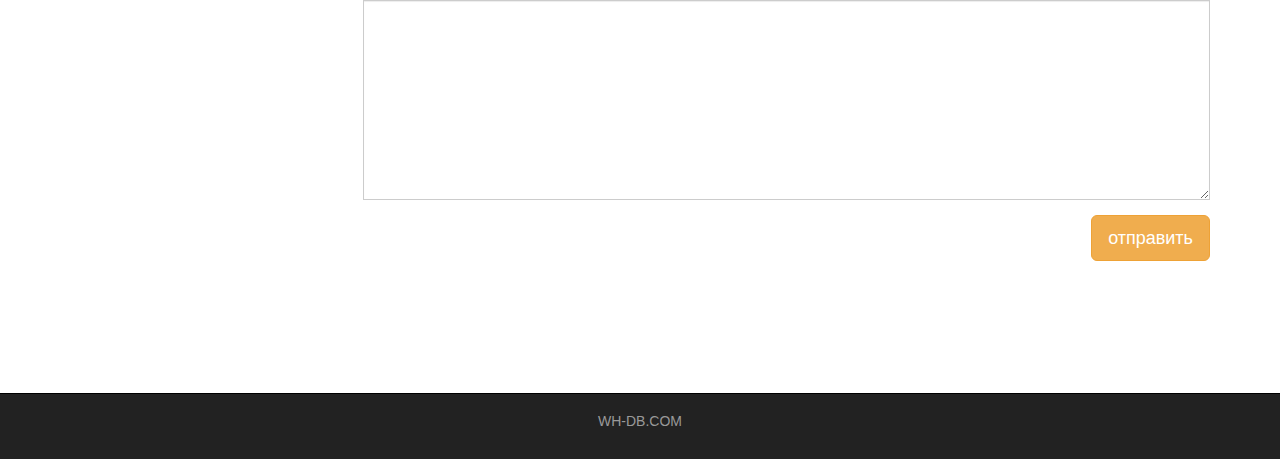
<file: xfiles.html>
<!DOCTYPE html>
<html lang="ru">
  <head>
    <meta charset="utf-8">
    <meta http-equiv="X-UA-Compatible" content="IE=edge">
    <meta name="viewport" content="width=device-width, initial-scale=1">
    <!-- The above 3 meta tags *must* come first in the head; any other head content must come *after* these tags -->
    <title>Фильмы</title>

    <!-- Bootstrap -->
    <link href="assets/css/bootstrap.min.css" rel="stylesheet">

    <!-- Main Style -->
    <link href="assets/css/style.css" rel="stylesheet">

    <!-- HTML5 shim and Respond.js for IE8 support of HTML5 elements and media queries -->
    <!-- WARNING: Respond.js doesn't work if you view the page via file:// -->
    <!--[if lt IE 9]>
      <script src="https://oss.maxcdn.com/html5shiv/3.7.2/html5shiv.min.js"></script>
      <script src="https://oss.maxcdn.com/respond/1.4.2/respond.min.js"></script>
    <![endif]-->
  </head>
  <body>
    

    <div class="container-fluid">
      <div class="row">
       
       <nav role="navigation" class="navbar navbar-inverse">
          <div class="container">

          <div class="navbar-header header">

            <div class="container">
              
              <div class="row">
                
                <div class="col-lg-12">
                  <h1><a href="index.html">КиноМонстр</a></h1> 
                  <p>Кино - наша страсть!</p>
                </div>

              </div>

            </div>

            
            <button type="button" data-target="#navbarCollapse" data-toggle="collapse" class="navbar-toggle">
              
              <span class="sr-only">Toggle navigation</span>
              <span class="icon-bar"></span>
              <span class="icon-bar"></span>
              <span class="icon-bar"></span>

            </button>
          

          </div>
            
            <div id="navbarCollapse" class="collapse navbar-collapse navbar-right">
              
              <ul class="nav nav-pills">
                <li>  <a href="index.html">Главная</a> </li>
                <li> <a href="films.html">Фильмы</a> </li>
                <li class="active"> <a href="show.html">Сериалы</a> </li>
                <li> <a href="rating.html">Рейтинг фильмов</a> </li>
                <li> <a href="contact.html">Контакты</a> </li>

              </ul>


            </div>

          </div>
       </nav> 

      </div>
    </div>


    <div class="wrapper">
      
      <div class="container">
        
        <div class="row">
          
        <div class="col-lg-9 col-lg-push-3"> <!-- Меняем блоки местами col-lg-push-3 -->

          <form role="search" class="visible-xs">
            <div class="form-group">
              <div class="input-group">
                <input type="search" class="form-control input-lg" placeholder="Ваш запрос">
                <div class="input-group-btn">
                  <button class="btn btn-default btn-lg" type="submit"><i class="glyphicon glyphicon-search"></i></button>
                </div>
              </div>
            </div>
          </form> 
          
          <h1>Секретные материалы</h1>
          <hr>

          <div class="embed-responsive embed-responsive-16by9">
            <iframe class="embed-responsive-item" src="https://www.youtube.com/embed/3oOAMoAKdMo" frameborder="0" allowfullscreen></iframe>
          </div>
          <div class="well info-block text-center">
            Год: <span class="badge">1993</span>
            Рейтинг: <span class="badge">8.2</span>
            Режиссер: <span class="badge">Джиллиан Андерсон</span>
          </div>

          <div class="margin-8"></div>

          <h2>Описание Секретные материалы</h2>
          <hr>

          <div class="well">
            «Секретные материалы» (англ. The X-Files) — американский научно-фантастический сериал о теории заговора, созданный Крисом Картером и выходивший с 1993 по 2002 год. Некоторые его персонажи и слоганы («Истина где-то рядом», «Не доверяй никому», «Я хочу верить») стали чрезвычайно популярны и часто цитируемы в 1990-е.
          </div>

          <div class="margin-8"></div>

          <h2>Отзывы о Секретных материалах</h2>
          <hr>

          <div class="panel panel-info">
            <div class="panel-heading"><i class="glyphicon glyphicon-user"></i> <span>Анабель</span> </div>
            <div class="panel-body">
              Научной составляющая; основная мифология; характеры Миллер и Эйнштейн; не хватает стиля, вдумчивости, красоты; отношения
              Итак, продолжение моих фанатских излияний чувств. Начало читайте в моем отзыве ко всему сериалу «Секретные материалы». Как большой поклонник и даже фанат «Секретных материалов» с детства, я просто не могла пройти мимо мини-сериала
            </div>
          </div>

          <div class="panel panel-info">
            <div class="panel-heading"><i class="glyphicon glyphicon-user"></i> <span>Андрей</span> </div>
            <div class="panel-body">
              Сценарий, сюжет - как ты его не назови он ужасен
              Не знаю, как у кого, но у меня были большие надежды на этот сериал. Ведь последнюю серию "Секретных материалов" я смотрел, когда учился еще в школе и был я тогда еще даже не в старших классах. Так что, мои воспоминания, об этом сериале, были светлыми и теплыми.
            </div>
          </div>

          <form>
            <div class="form-group">
              <input type="text" placeholder="ваше имя" class="form-control input-lg">
            </div>
            <div class="form-group">
              <textarea class="form-control"></textarea>
            </div>
            <button class="btn btn-lg btn-warning pull-right">отправить</button>
          </form>

          <div class="margin-8 clear"></div>


        </div>


        <div class="col-lg-3 col-lg-pull-9"> <!-- Меняем блоки местами col-lg-pull-9 -->
          
          <div class="panel panel-info hidden-xs">
            <div class="panel-heading"><div class="sidebar-header">Поиск</div></div>
            <div class="panel-body">
              <form role="search">
                <div class="form-group">
                  <div class="input-group">
                    <input type="search" class="form-control input-lg" placeholder="Ваш запрос">
                    <div class="input-group-btn">
                      <button class="btn btn-default btn-lg" type="submit"><i class="glyphicon glyphicon-search"></i></button>
                    </div>
                  </div>
                </div>
              </form> 
            </div>
          </div>
    
          <div class="panel panel-info">
            <div class="panel-heading"><div class="sidebar-header">Вход</div></div>
            <div class="panel-body">

              <form role="form">
                <div class="form-group">
                  <input type="text"  class="form-control input-lg" placeholder="Логин">
                </div>
                <div class="form-group">
                  <input type="password" class="form-control input-lg" placeholder="Пароль">
                </div>

                <button type="submit" class="btn btn-warning pull-right">вход</button>

              </form>

            </div>
          </div>  


          <div class="panel panel-info">
            <div class="panel-heading"><div class="sidebar-header">Новости</div></div>
            <div class="panel-body">
              
              <p>31.02.2017</p>
              <p>Мы запустили новый сервис</p>
              
            </div>
          </div>


          <div class="panel panel-info">
            <div class="panel-heading"><div class="sidebar-header">Рейтинг фильмов</div></div>
            <div class="panel-body">
                
                <ul class="list-group">
                  
                  <li class="list-group-item list-group-warning">
                    <span class="badge">8.9</span>
                    <a href="show.html">Интерстеллар</a>
                  </li>

                  <li class="list-group-item list-group-warning">
                    <span class="badge">8.7</span>
                    <a href="max.html">Безумный макс</a>
                  </li>                  

                  <li class="list-group-item list-group-warning">
                    <span class="badge">8.3</span>
                    <a href="matrix.html">Матрица</a>
                  </li>                  

                  <li class="list-group-item list-group-warning">
                    <span class="badge">8.1</span>
                    <a href="cloud.html">Облачный атлас</a>
                  </li>

                  <li class="list-group-item list-group-warning">
                    <span class="badge">8.9</span>
                    <a href="show.html">Интерстеллар</a>
                  </li>

                  <li class="list-group-item list-group-warning">
                    <span class="badge">8.7</span>
                    <a href="max.html">Безумный макс</a>
                  </li>                  

                  <li class="list-group-item list-group-warning">
                    <span class="badge">8.3</span>
                    <a href="matrix.html">Матрица</a>
                  </li>                  

                  <li class="list-group-item list-group-warning">
                    <span class="badge">8.1</span>
                    <a href="cloud.html">Облачный атлас</a>
                  </li>

                </ul>

            </div>
          </div>           

        </div>      
        </div>

      </div>

      <div class="clear"></div>

    </div>


    <footer>
      
      <div class="container">
        <p class="text-center"> <a href="http://ru.wh-db.com">WH-DB.COM</a> </p>
      </div>

    </footer>




    <!-- jQuery (necessary for Bootstrap's JavaScript plugins) -->
    <script src="https://ajax.googleapis.com/ajax/libs/jquery/1.11.3/jquery.min.js"></script>
    <!-- Include all compiled plugins (below), or include individual files as needed -->
    <script src="assets/js/bootstrap.min.js"></script>
  </body>
</html>
</file>
<file: assets/css/style.css>
.header a, a:hover {
	color: #f0ad4e;
	text-decoration: none;
}

.header h1 {
	letter-spacing: 15px;
	font-size: 300%;
}

.header p {
	color: white !important;
	font-size: 90%;
	letter-spacing: 3px;
}


.nav-pills>li.active>a, .nav-pills>li.active>a:focus, .nav-pills>li.active>a:hover {
    color: #fff;
    background-color: #346270;
}

.nav-pills>li>a {
	color: #fff;
}

.nav-pills>li>a:hover {
	background-color: #346270;
}


.navbar-inverse {
    padding: 1%;
    border-radius: 0;
}

@media (max-width: 767px) {
	.nav-pills>li {
		float: none;
	}

	.nav-pills {
		text-align: center;
	}

	.header h1 { 
	    font-size: 280%;
	    letter-spacing: 5px;
	}

	.header {
		text-align: center;
	}
} 


.clear {
	clear: both;
	height: 63px;
}

.wrapper {
	min-height: 100%;
}

html, body {
	height: 100%;
}


.films_block {
	text-align: center;
}

.films_block img {
	margin-bottom: 5%;
	border-radius: 5px;
	border: solid 5px #dad7d5;
	width: 100%;
}

.film_label {
	padding: 2%;
	margin-bottom: 4%;
}

.margin-8 {
	margin-top: 8%;
}


.panel {
	border: none;
}

.panel-body {
	background-color: #f9f9f9;
}

.panel-info>.panel-heading {
	background-color: #f0ad4e;
	color: white;
	border-color: transparent;
}

.sidebar-header {
	font-size: 120%;
	letter-spacing: 2px;
}


.form-control {
	border-radius: 0px;
}

.input-lg {
	font-size: 14px;
}

.list-group-item-warning {
	color: #8a6d3b;
	background-color: #f9f9f9;
}

.badge {
	background-color: #000000;
}


.info-block {
	font-size: 120%;
}

.info-block .badge {
	font-size: 80%;
}

.info-block span{
	margin-right: 3%;
}

textarea.form-control {
	height: 200px;
}


.table tbody>tr>td.vert-align {
	vertical-align: middle;
}


footer {
	color: #666;
	background: #222;
	padding: 17px 0 18px 0;
	border-top: 1px solid #000;
}

footer a {
	color: #999;
}

footer a:hover {
	color: #efefef;
}
</file>
